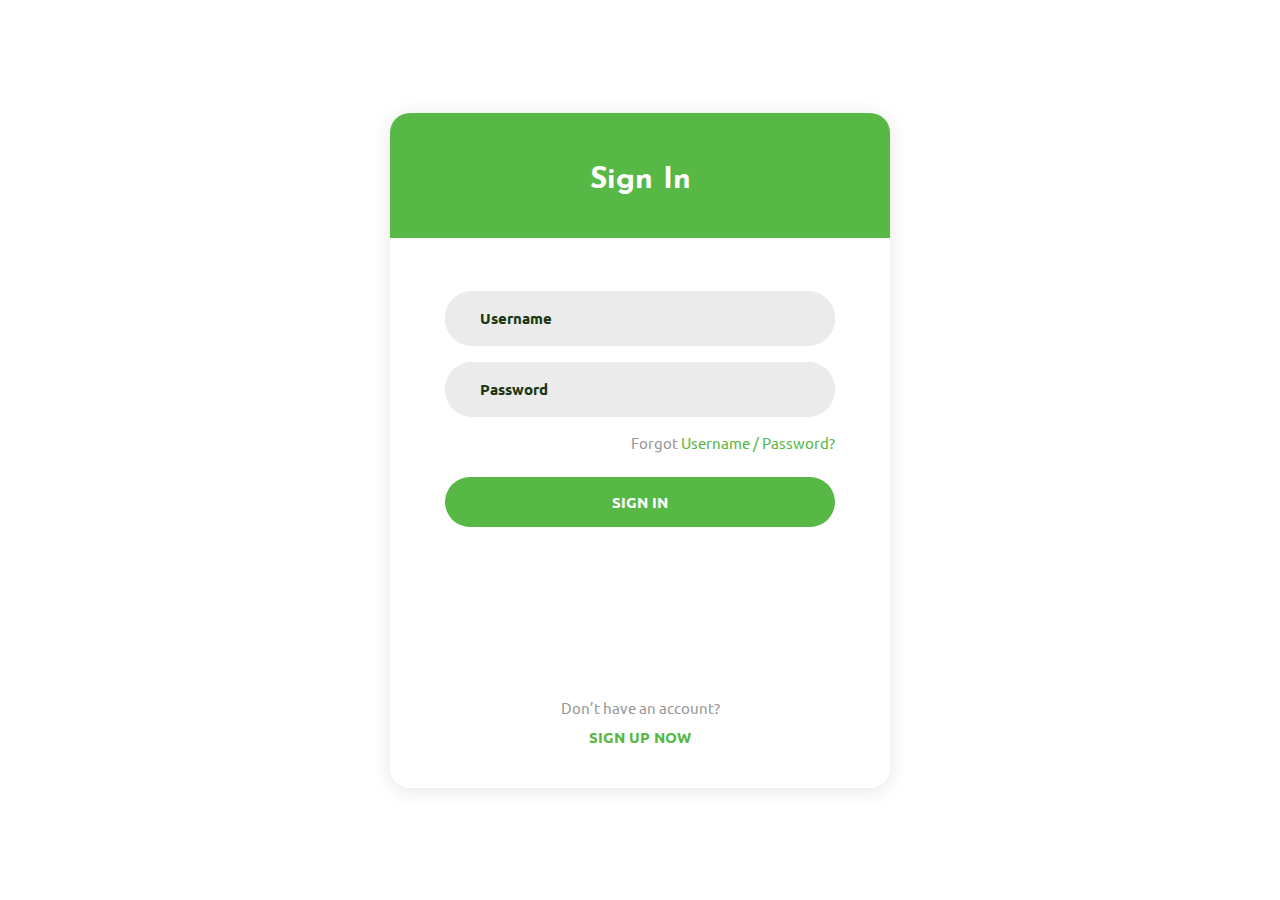
<file: Login.html>
<!DOCTYPE html>
<html lang="en">
<head>
	<title>Login V8</title>
	<meta charset="UTF-8">
	<meta name="viewport" content="width=device-width, initial-scale=1">
	<link rel="icon" type="image/png" href="images/icons/favicon.ico"/>
	<link rel="stylesheet" type="text/css" href="vendor/bootstrap/css/bootstrap.min.css">
	<link rel="stylesheet" type="text/css" href="fonts/font-awesome-4.7.0/css/font-awesome.min.css">
	<link rel="stylesheet" type="text/css" href="vendor/animate/animate.css">
	<link rel="stylesheet" type="text/css" href="vendor/css-hamburgers/hamburgers.min.css">
	<link rel="stylesheet" type="text/css" href="vendor/animsition/css/animsition.min.css">
	<link rel="stylesheet" type="text/css" href="vendor/select2/select2.min.css">
	<link rel="stylesheet" type="text/css" href="vendor/daterangepicker/daterangepicker.css">
	<link rel="stylesheet" type="text/css" href="css/util.css">
	<link rel="stylesheet" type="text/css" href="css/login.css">
</head>
<body>
	
	<div class="limiter">
		<div class="container-login100">
			<div class="wrap-login100">
				<form class="login100-form validate-form p-l-55 p-r-55 p-t-178">
					<span class="login100-form-title">
						Sign In
					</span>

					<div class="wrap-input100 validate-input m-b-16" data-validate="Please enter username">
						<input class="input100" type="text" name="username" placeholder="Username">
						<span class="focus-input100"></span>
					</div>

					<div class="wrap-input100 validate-input" data-validate = "Please enter password">
						<input class="input100" type="password" name="pass" placeholder="Password">
						<span class="focus-input100"></span>
					</div>

					<div class="text-right p-t-13 p-b-23">
						<span class="txt1">
							Forgot
						</span>

						<a href="#" class="txt2">
							Username / Password?
						</a>
					</div>

					<div class="container-login100-form-btn">
						<button class="login100-form-btn">
							Sign in
						</button>
					</div>

					<div class="flex-col-c p-t-170 p-b-40">
						<span class="txt1 p-b-9">
							Don’t have an account?
						</span>

						<a href="#" class="txt3">
							Sign up now
						</a>
					</div>
				</form>
			</div>
		</div>
	</div>
	
	
<!--===============================================================================================-->
	<script src="vendor/jquery/jquery-3.2.1.min.js"></script>
<!--===============================================================================================-->
	<script src="vendor/animsition/js/animsition.min.js"></script>
<!--===============================================================================================-->
	<script src="vendor/bootstrap/js/popper.js"></script>
	<script src="vendor/bootstrap/js/bootstrap.min.js"></script>
<!--===============================================================================================-->
	<script src="vendor/select2/select2.min.js"></script>
<!--===============================================================================================-->
	<script src="vendor/daterangepicker/moment.min.js"></script>
	<script src="vendor/daterangepicker/daterangepicker.js"></script>
<!--===============================================================================================-->
	<script src="vendor/countdowntime/countdowntime.js"></script>
<!--===============================================================================================-->
	<script src="js/main.js"></script>

</body>
</html>
</file>
<file: vendor/daterangepicker/daterangepicker.css>
.daterangepicker {
  position: absolute;
  color: inherit;
  background-color: #fff;
  border-radius: 4px;
  width: 278px;
  padding: 4px;
  margin-top: 1px;
  top: 100px;
  left: 20px;
  /* Calendars */ }
  .daterangepicker:before, .daterangepicker:after {
    position: absolute;
    display: inline-block;
    border-bottom-color: rgba(0, 0, 0, 0.2);
    content: ''; }
  .daterangepicker:before {
    top: -7px;
    border-right: 7px solid transparent;
    border-left: 7px solid transparent;
    border-bottom: 7px solid #ccc; }
  .daterangepicker:after {
    top: -6px;
    border-right: 6px solid transparent;
    border-bottom: 6px solid #fff;
    border-left: 6px solid transparent; }
  .daterangepicker.opensleft:before {
    right: 9px; }
  .daterangepicker.opensleft:after {
    right: 10px; }
  .daterangepicker.openscenter:before {
    left: 0;
    right: 0;
    width: 0;
    margin-left: auto;
    margin-right: auto; }
  .daterangepicker.openscenter:after {
    left: 0;
    right: 0;
    width: 0;
    margin-left: auto;
    margin-right: auto; }
  .daterangepicker.opensright:before {
    left: 9px; }
  .daterangepicker.opensright:after {
    left: 10px; }
  .daterangepicker.dropup {
    margin-top: -5px; }
    .daterangepicker.dropup:before {
      top: initial;
      bottom: -7px;
      border-bottom: initial;
      border-top: 7px solid #ccc; }
    .daterangepicker.dropup:after {
      top: initial;
      bottom: -6px;
      border-bottom: initial;
      border-top: 6px solid #fff; }
  .daterangepicker.dropdown-menu {
    max-width: none;
    z-index: 3001; }
  .daterangepicker.single .ranges, .daterangepicker.single .calendar {
    float: none; }
  .daterangepicker.show-calendar .calendar {
    display: block; }
  .daterangepicker .calendar {
    display: none;
    max-width: 270px;
    margin: 4px; }
    .daterangepicker .calendar.single .calendar-table {
      border: none; }
    .daterangepicker .calendar th, .daterangepicker .calendar td {
      white-space: nowrap;
      text-align: center;
      min-width: 32px; }
  .daterangepicker .calendar-table {
    border: 1px solid #fff;
    padding: 4px;
    border-radius: 4px;
    background-color: #fff; }
  .daterangepicker table {
    width: 100%;
    margin: 0; }
  .daterangepicker td, .daterangepicker th {
    text-align: center;
    width: 20px;
    height: 20px;
    border-radius: 4px;
    border: 1px solid transparent;
    white-space: nowrap;
    cursor: pointer; }
    .daterangepicker td.available:hover, .daterangepicker th.available:hover {
      background-color: #eee;
      border-color: transparent;
      color: inherit; }
    .daterangepicker td.week, .daterangepicker th.week {
      font-size: 80%;
      color: #ccc; }
  .daterangepicker td.off, .daterangepicker td.off.in-range, .daterangepicker td.off.start-date, .daterangepicker td.off.end-date {
    background-color: #fff;
    border-color: transparent;
    color: #999; }
  .daterangepicker td.in-range {
    background-color: #ebf4f8;
    border-color: transparent;
    color: #000;
    border-radius: 0; }
  .daterangepicker td.start-date {
    border-radius: 4px 0 0 4px; }
  .daterangepicker td.end-date {
    border-radius: 0 4px 4px 0; }
  .daterangepicker td.start-date.end-date {
    border-radius: 4px; }
  .daterangepicker td.active, .daterangepicker td.active:hover {
    background-color: #357ebd;
    border-color: transparent;
    color: #fff; }
  .daterangepicker th.month {
    width: auto; }
  .daterangepicker td.disabled, .daterangepicker option.disabled {
    color: #999;
    cursor: not-allowed;
    text-decoration: line-through; }
  .daterangepicker select.monthselect, .daterangepicker select.yearselect {
    font-size: 12px;
    padding: 1px;
    height: auto;
    margin: 0;
    cursor: default; }
  .daterangepicker select.monthselect {
    margin-right: 2%;
    width: 56%; }
  .daterangepicker select.yearselect {
    width: 40%; }
  .daterangepicker select.hourselect, .daterangepicker select.minuteselect, .daterangepicker select.secondselect, .daterangepicker select.ampmselect {
    width: 50px;
    margin-bottom: 0; }
  .daterangepicker .input-mini {
    border: 1px solid #ccc;
    border-radius: 4px;
    color: #555;
    height: 30px;
    line-height: 30px;
    display: block;
    vertical-align: middle;
    margin: 0 0 5px 0;
    padding: 0 6px 0 28px;
    width: 100%; }
    .daterangepicker .input-mini.active {
      border: 1px solid #08c;
      border-radius: 4px; }
  .daterangepicker .daterangepicker_input {
    position: relative; }
    .daterangepicker .daterangepicker_input i {
      position: absolute;
      left: 8px;
      top: 8px; }
  .daterangepicker.rtl .input-mini {
    padding-right: 28px;
    padding-left: 6px; }
  .daterangepicker.rtl .daterangepicker_input i {
    left: auto;
    right: 8px; }
  .daterangepicker .calendar-time {
    text-align: center;
    margin: 5px auto;
    line-height: 30px;
    position: relative;
    padding-left: 28px; }
    .daterangepicker .calendar-time select.disabled {
      color: #ccc;
      cursor: not-allowed; }

.ranges {
  font-size: 11px;
  float: none;
  margin: 4px;
  text-align: left; }
  .ranges ul {
    list-style: none;
    margin: 0 auto;
    padding: 0;
    width: 100%; }
  .ranges li {
    font-size: 13px;
    background-color: #f5f5f5;
    border: 1px solid #f5f5f5;
    border-radius: 4px;
    color: #08c;
    padding: 3px 12px;
    margin-bottom: 8px;
    cursor: pointer; }
    .ranges li:hover {
      background-color: #08c;
      border: 1px solid #08c;
      color: #fff; }
    .ranges li.active {
      background-color: #08c;
      border: 1px solid #08c;
      color: #fff; }

/*  Larger Screen Styling */
@media (min-width: 564px) {
  .daterangepicker {
    width: auto; }
    .daterangepicker .ranges ul {
      width: 160px; }
    .daterangepicker.single .ranges ul {
      width: 100%; }
    .daterangepicker.single .calendar.left {
      clear: none; }
    .daterangepicker.single.ltr .ranges, .daterangepicker.single.ltr .calendar {
      float: left; }
    .daterangepicker.single.rtl .ranges, .daterangepicker.single.rtl .calendar {
      float: right; }
    .daterangepicker.ltr {
      direction: ltr;
      text-align: left; }
      .daterangepicker.ltr .calendar.left {
        clear: left;
        margin-right: 0; }
        .daterangepicker.ltr .calendar.left .calendar-table {
          border-right: none;
          border-top-right-radius: 0;
          border-bottom-right-radius: 0; }
      .daterangepicker.ltr .calendar.right {
        margin-left: 0; }
        .daterangepicker.ltr .calendar.right .calendar-table {
          border-left: none;
          border-top-left-radius: 0;
          border-bottom-left-radius: 0; }
      .daterangepicker.ltr .left .daterangepicker_input {
        padding-right: 12px; }
      .daterangepicker.ltr .calendar.left .calendar-table {
        padding-right: 12px; }
      .daterangepicker.ltr .ranges, .daterangepicker.ltr .calendar {
        float: left; }
    .daterangepicker.rtl {
      direction: rtl;
      text-align: right; }
      .daterangepicker.rtl .calendar.left {
        clear: right;
        margin-left: 0; }
        .daterangepicker.rtl .calendar.left .calendar-table {
          border-left: none;
          border-top-left-radius: 0;
          border-bottom-left-radius: 0; }
      .daterangepicker.rtl .calendar.right {
        margin-right: 0; }
        .daterangepicker.rtl .calendar.right .calendar-table {
          border-right: none;
          border-top-right-radius: 0;
          border-bottom-right-radius: 0; }
      .daterangepicker.rtl .left .daterangepicker_input {
        padding-left: 12px; }
      .daterangepicker.rtl .calendar.left .calendar-table {
        padding-left: 12px; }
      .daterangepicker.rtl .ranges, .daterangepicker.rtl .calendar {
        text-align: right;
        float: right; } }
@media (min-width: 730px) {
  .daterangepicker .ranges {
    width: auto; }
  .daterangepicker.ltr .ranges {
    float: left; }
  .daterangepicker.rtl .ranges {
    float: right; }
  .daterangepicker .calendar.left {
    clear: none !important; } }
</file>
<file: css/util.css>
/*[ FONT SIZE ]
///////////////////////////////////////////////////////////
*/
.fs-1 {font-size: 1px;}
.fs-2 {font-size: 2px;}
.fs-3 {font-size: 3px;}
.fs-4 {font-size: 4px;}
.fs-5 {font-size: 5px;}
.fs-6 {font-size: 6px;}
.fs-7 {font-size: 7px;}
.fs-8 {font-size: 8px;}
.fs-9 {font-size: 9px;}
.fs-10 {font-size: 10px;}
.fs-11 {font-size: 11px;}
.fs-12 {font-size: 12px;}
.fs-13 {font-size: 13px;}
.fs-14 {font-size: 14px;}
.fs-15 {font-size: 15px;}
.fs-16 {font-size: 16px;}
.fs-17 {font-size: 17px;}
.fs-18 {font-size: 18px;}
.fs-19 {font-size: 19px;}
.fs-20 {font-size: 20px;}
.fs-21 {font-size: 21px;}
.fs-22 {font-size: 22px;}
.fs-23 {font-size: 23px;}
.fs-24 {font-size: 24px;}
.fs-25 {font-size: 25px;}
.fs-26 {font-size: 26px;}
.fs-27 {font-size: 27px;}
.fs-28 {font-size: 28px;}
.fs-29 {font-size: 29px;}
.fs-30 {font-size: 30px;}
.fs-31 {font-size: 31px;}
.fs-32 {font-size: 32px;}
.fs-33 {font-size: 33px;}
.fs-34 {font-size: 34px;}
.fs-35 {font-size: 35px;}
.fs-36 {font-size: 36px;}
.fs-37 {font-size: 37px;}
.fs-38 {font-size: 38px;}
.fs-39 {font-size: 39px;}
.fs-40 {font-size: 40px;}
.fs-41 {font-size: 41px;}
.fs-42 {font-size: 42px;}
.fs-43 {font-size: 43px;}
.fs-44 {font-size: 44px;}
.fs-45 {font-size: 45px;}
.fs-46 {font-size: 46px;}
.fs-47 {font-size: 47px;}
.fs-48 {font-size: 48px;}
.fs-49 {font-size: 49px;}
.fs-50 {font-size: 50px;}
.fs-51 {font-size: 51px;}
.fs-52 {font-size: 52px;}
.fs-53 {font-size: 53px;}
.fs-54 {font-size: 54px;}
.fs-55 {font-size: 55px;}
.fs-56 {font-size: 56px;}
.fs-57 {font-size: 57px;}
.fs-58 {font-size: 58px;}
.fs-59 {font-size: 59px;}
.fs-60 {font-size: 60px;}
.fs-61 {font-size: 61px;}
.fs-62 {font-size: 62px;}
.fs-63 {font-size: 63px;}
.fs-64 {font-size: 64px;}
.fs-65 {font-size: 65px;}
.fs-66 {font-size: 66px;}
.fs-67 {font-size: 67px;}
.fs-68 {font-size: 68px;}
.fs-69 {font-size: 69px;}
.fs-70 {font-size: 70px;}
.fs-71 {font-size: 71px;}
.fs-72 {font-size: 72px;}
.fs-73 {font-size: 73px;}
.fs-74 {font-size: 74px;}
.fs-75 {font-size: 75px;}
.fs-76 {font-size: 76px;}
.fs-77 {font-size: 77px;}
.fs-78 {font-size: 78px;}
.fs-79 {font-size: 79px;}
.fs-80 {font-size: 80px;}
.fs-81 {font-size: 81px;}
.fs-82 {font-size: 82px;}
.fs-83 {font-size: 83px;}
.fs-84 {font-size: 84px;}
.fs-85 {font-size: 85px;}
.fs-86 {font-size: 86px;}
.fs-87 {font-size: 87px;}
.fs-88 {font-size: 88px;}
.fs-89 {font-size: 89px;}
.fs-90 {font-size: 90px;}
.fs-91 {font-size: 91px;}
.fs-92 {font-size: 92px;}
.fs-93 {font-size: 93px;}
.fs-94 {font-size: 94px;}
.fs-95 {font-size: 95px;}
.fs-96 {font-size: 96px;}
.fs-97 {font-size: 97px;}
.fs-98 {font-size: 98px;}
.fs-99 {font-size: 99px;}
.fs-100 {font-size: 100px;}
.fs-101 {font-size: 101px;}
.fs-102 {font-size: 102px;}
.fs-103 {font-size: 103px;}
.fs-104 {font-size: 104px;}
.fs-105 {font-size: 105px;}
.fs-106 {font-size: 106px;}
.fs-107 {font-size: 107px;}
.fs-108 {font-size: 108px;}
.fs-109 {font-size: 109px;}
.fs-110 {font-size: 110px;}
.fs-111 {font-size: 111px;}
.fs-112 {font-size: 112px;}
.fs-113 {font-size: 113px;}
.fs-114 {font-size: 114px;}
.fs-115 {font-size: 115px;}
.fs-116 {font-size: 116px;}
.fs-117 {font-size: 117px;}
.fs-118 {font-size: 118px;}
.fs-119 {font-size: 119px;}
.fs-120 {font-size: 120px;}
.fs-121 {font-size: 121px;}
.fs-122 {font-size: 122px;}
.fs-123 {font-size: 123px;}
.fs-124 {font-size: 124px;}
.fs-125 {font-size: 125px;}
.fs-126 {font-size: 126px;}
.fs-127 {font-size: 127px;}
.fs-128 {font-size: 128px;}
.fs-129 {font-size: 129px;}
.fs-130 {font-size: 130px;}
.fs-131 {font-size: 131px;}
.fs-132 {font-size: 132px;}
.fs-133 {font-size: 133px;}
.fs-134 {font-size: 134px;}
.fs-135 {font-size: 135px;}
.fs-136 {font-size: 136px;}
.fs-137 {font-size: 137px;}
.fs-138 {font-size: 138px;}
.fs-139 {font-size: 139px;}
.fs-140 {font-size: 140px;}
.fs-141 {font-size: 141px;}
.fs-142 {font-size: 142px;}
.fs-143 {font-size: 143px;}
.fs-144 {font-size: 144px;}
.fs-145 {font-size: 145px;}
.fs-146 {font-size: 146px;}
.fs-147 {font-size: 147px;}
.fs-148 {font-size: 148px;}
.fs-149 {font-size: 149px;}
.fs-150 {font-size: 150px;}
.fs-151 {font-size: 151px;}
.fs-152 {font-size: 152px;}
.fs-153 {font-size: 153px;}
.fs-154 {font-size: 154px;}
.fs-155 {font-size: 155px;}
.fs-156 {font-size: 156px;}
.fs-157 {font-size: 157px;}
.fs-158 {font-size: 158px;}
.fs-159 {font-size: 159px;}
.fs-160 {font-size: 160px;}
.fs-161 {font-size: 161px;}
.fs-162 {font-size: 162px;}
.fs-163 {font-size: 163px;}
.fs-164 {font-size: 164px;}
.fs-165 {font-size: 165px;}
.fs-166 {font-size: 166px;}
.fs-167 {font-size: 167px;}
.fs-168 {font-size: 168px;}
.fs-169 {font-size: 169px;}
.fs-170 {font-size: 170px;}
.fs-171 {font-size: 171px;}
.fs-172 {font-size: 172px;}
.fs-173 {font-size: 173px;}
.fs-174 {font-size: 174px;}
.fs-175 {font-size: 175px;}
.fs-176 {font-size: 176px;}
.fs-177 {font-size: 177px;}
.fs-178 {font-size: 178px;}
.fs-179 {font-size: 179px;}
.fs-180 {font-size: 180px;}
.fs-181 {font-size: 181px;}
.fs-182 {font-size: 182px;}
.fs-183 {font-size: 183px;}
.fs-184 {font-size: 184px;}
.fs-185 {font-size: 185px;}
.fs-186 {font-size: 186px;}
.fs-187 {font-size: 187px;}
.fs-188 {font-size: 188px;}
.fs-189 {font-size: 189px;}
.fs-190 {font-size: 190px;}
.fs-191 {font-size: 191px;}
.fs-192 {font-size: 192px;}
.fs-193 {font-size: 193px;}
.fs-194 {font-size: 194px;}
.fs-195 {font-size: 195px;}
.fs-196 {font-size: 196px;}
.fs-197 {font-size: 197px;}
.fs-198 {font-size: 198px;}
.fs-199 {font-size: 199px;}
.fs-200 {font-size: 200px;}

/*[ PADDING ]
///////////////////////////////////////////////////////////
*/
.p-t-0 {padding-top: 0px;}
.p-t-1 {padding-top: 1px;}
.p-t-2 {padding-top: 2px;}
.p-t-3 {padding-top: 3px;}
.p-t-4 {padding-top: 4px;}
.p-t-5 {padding-top: 5px;}
.p-t-6 {padding-top: 6px;}
.p-t-7 {padding-top: 7px;}
.p-t-8 {padding-top: 8px;}
.p-t-9 {padding-top: 9px;}
.p-t-10 {padding-top: 10px;}
.p-t-11 {padding-top: 11px;}
.p-t-12 {padding-top: 12px;}
.p-t-13 {padding-top: 13px;}
.p-t-14 {padding-top: 14px;}
.p-t-15 {padding-top: 15px;}
.p-t-16 {padding-top: 16px;}
.p-t-17 {padding-top: 17px;}
.p-t-18 {padding-top: 18px;}
.p-t-19 {padding-top: 19px;}
.p-t-20 {padding-top: 20px;}
.p-t-21 {padding-top: 21px;}
.p-t-22 {padding-top: 22px;}
.p-t-23 {padding-top: 23px;}
.p-t-24 {padding-top: 24px;}
.p-t-25 {padding-top: 25px;}
.p-t-26 {padding-top: 26px;}
.p-t-27 {padding-top: 27px;}
.p-t-28 {padding-top: 28px;}
.p-t-29 {padding-top: 29px;}
.p-t-30 {padding-top: 30px;}
.p-t-31 {padding-top: 31px;}
.p-t-32 {padding-top: 32px;}
.p-t-33 {padding-top: 33px;}
.p-t-34 {padding-top: 34px;}
.p-t-35 {padding-top: 35px;}
.p-t-36 {padding-top: 36px;}
.p-t-37 {padding-top: 37px;}
.p-t-38 {padding-top: 38px;}
.p-t-39 {padding-top: 39px;}
.p-t-40 {padding-top: 40px;}
.p-t-41 {padding-top: 41px;}
.p-t-42 {padding-top: 42px;}
.p-t-43 {padding-top: 43px;}
.p-t-44 {padding-top: 44px;}
.p-t-45 {padding-top: 45px;}
.p-t-46 {padding-top: 46px;}
.p-t-47 {padding-top: 47px;}
.p-t-48 {padding-top: 48px;}
.p-t-49 {padding-top: 49px;}
.p-t-50 {padding-top: 50px;}
.p-t-51 {padding-top: 51px;}
.p-t-52 {padding-top: 52px;}
.p-t-53 {padding-top: 53px;}
.p-t-54 {padding-top: 54px;}
.p-t-55 {padding-top: 55px;}
.p-t-56 {padding-top: 56px;}
.p-t-57 {padding-top: 57px;}
.p-t-58 {padding-top: 58px;}
.p-t-59 {padding-top: 59px;}
.p-t-60 {padding-top: 60px;}
.p-t-61 {padding-top: 61px;}
.p-t-62 {padding-top: 62px;}
.p-t-63 {padding-top: 63px;}
.p-t-64 {padding-top: 64px;}
.p-t-65 {padding-top: 65px;}
.p-t-66 {padding-top: 66px;}
.p-t-67 {padding-top: 67px;}
.p-t-68 {padding-top: 68px;}
.p-t-69 {padding-top: 69px;}
.p-t-70 {padding-top: 70px;}
.p-t-71 {padding-top: 71px;}
.p-t-72 {padding-top: 72px;}
.p-t-73 {padding-top: 73px;}
.p-t-74 {padding-top: 74px;}
.p-t-75 {padding-top: 75px;}
.p-t-76 {padding-top: 76px;}
.p-t-77 {padding-top: 77px;}
.p-t-78 {padding-top: 78px;}
.p-t-79 {padding-top: 79px;}
.p-t-80 {padding-top: 80px;}
.p-t-81 {padding-top: 81px;}
.p-t-82 {padding-top: 82px;}
.p-t-83 {padding-top: 83px;}
.p-t-84 {padding-top: 84px;}
.p-t-85 {padding-top: 85px;}
.p-t-86 {padding-top: 86px;}
.p-t-87 {padding-top: 87px;}
.p-t-88 {padding-top: 88px;}
.p-t-89 {padding-top: 89px;}
.p-t-90 {padding-top: 90px;}
.p-t-91 {padding-top: 91px;}
.p-t-92 {padding-top: 92px;}
.p-t-93 {padding-top: 93px;}
.p-t-94 {padding-top: 94px;}
.p-t-95 {padding-top: 95px;}
.p-t-96 {padding-top: 96px;}
.p-t-97 {padding-top: 97px;}
.p-t-98 {padding-top: 98px;}
.p-t-99 {padding-top: 99px;}
.p-t-100 {padding-top: 100px;}
.p-t-101 {padding-top: 101px;}
.p-t-102 {padding-top: 102px;}
.p-t-103 {padding-top: 103px;}
.p-t-104 {padding-top: 104px;}
.p-t-105 {padding-top: 105px;}
.p-t-106 {padding-top: 106px;}
.p-t-107 {padding-top: 107px;}
.p-t-108 {padding-top: 108px;}
.p-t-109 {padding-top: 109px;}
.p-t-110 {padding-top: 110px;}
.p-t-111 {padding-top: 111px;}
.p-t-112 {padding-top: 112px;}
.p-t-113 {padding-top: 113px;}
.p-t-114 {padding-top: 114px;}
.p-t-115 {padding-top: 115px;}
.p-t-116 {padding-top: 116px;}
.p-t-117 {padding-top: 117px;}
.p-t-118 {padding-top: 118px;}
.p-t-119 {padding-top: 119px;}
.p-t-120 {padding-top: 120px;}
.p-t-121 {padding-top: 121px;}
.p-t-122 {padding-top: 122px;}
.p-t-123 {padding-top: 123px;}
.p-t-124 {padding-top: 124px;}
.p-t-125 {padding-top: 125px;}
.p-t-126 {padding-top: 126px;}
.p-t-127 {padding-top: 127px;}
.p-t-128 {padding-top: 128px;}
.p-t-129 {padding-top: 129px;}
.p-t-130 {padding-top: 130px;}
.p-t-131 {padding-top: 131px;}
.p-t-132 {padding-top: 132px;}
.p-t-133 {padding-top: 133px;}
.p-t-134 {padding-top: 134px;}
.p-t-135 {padding-top: 135px;}
.p-t-136 {padding-top: 136px;}
.p-t-137 {padding-top: 137px;}
.p-t-138 {padding-top: 138px;}
.p-t-139 {padding-top: 139px;}
.p-t-140 {padding-top: 140px;}
.p-t-141 {padding-top: 141px;}
.p-t-142 {padding-top: 142px;}
.p-t-143 {padding-top: 143px;}
.p-t-144 {padding-top: 144px;}
.p-t-145 {padding-top: 145px;}
.p-t-146 {padding-top: 146px;}
.p-t-147 {padding-top: 147px;}
.p-t-148 {padding-top: 148px;}
.p-t-149 {padding-top: 149px;}
.p-t-150 {padding-top: 150px;}
.p-t-151 {padding-top: 151px;}
.p-t-152 {padding-top: 152px;}
.p-t-153 {padding-top: 153px;}
.p-t-154 {padding-top: 154px;}
.p-t-155 {padding-top: 155px;}
.p-t-156 {padding-top: 156px;}
.p-t-157 {padding-top: 157px;}
.p-t-158 {padding-top: 158px;}
.p-t-159 {padding-top: 159px;}
.p-t-160 {padding-top: 160px;}
.p-t-161 {padding-top: 161px;}
.p-t-162 {padding-top: 162px;}
.p-t-163 {padding-top: 163px;}
.p-t-164 {padding-top: 164px;}
.p-t-165 {padding-top: 165px;}
.p-t-166 {padding-top: 166px;}
.p-t-167 {padding-top: 167px;}
.p-t-168 {padding-top: 168px;}
.p-t-169 {padding-top: 169px;}
.p-t-170 {padding-top: 170px;}
.p-t-171 {padding-top: 171px;}
.p-t-172 {padding-top: 172px;}
.p-t-173 {padding-top: 173px;}
.p-t-174 {padding-top: 174px;}
.p-t-175 {padding-top: 175px;}
.p-t-176 {padding-top: 176px;}
.p-t-177 {padding-top: 177px;}
.p-t-178 {padding-top: 178px;}
.p-t-179 {padding-top: 179px;}
.p-t-180 {padding-top: 180px;}
.p-t-181 {padding-top: 181px;}
.p-t-182 {padding-top: 182px;}
.p-t-183 {padding-top: 183px;}
.p-t-184 {padding-top: 184px;}
.p-t-185 {padding-top: 185px;}
.p-t-186 {padding-top: 186px;}
.p-t-187 {padding-top: 187px;}
.p-t-188 {padding-top: 188px;}
.p-t-189 {padding-top: 189px;}
.p-t-190 {padding-top: 190px;}
.p-t-191 {padding-top: 191px;}
.p-t-192 {padding-top: 192px;}
.p-t-193 {padding-top: 193px;}
.p-t-194 {padding-top: 194px;}
.p-t-195 {padding-top: 195px;}
.p-t-196 {padding-top: 196px;}
.p-t-197 {padding-top: 197px;}
.p-t-198 {padding-top: 198px;}
.p-t-199 {padding-top: 199px;}
.p-t-200 {padding-top: 200px;}
.p-t-201 {padding-top: 201px;}
.p-t-202 {padding-top: 202px;}
.p-t-203 {padding-top: 203px;}
.p-t-204 {padding-top: 204px;}
.p-t-205 {padding-top: 205px;}
.p-t-206 {padding-top: 206px;}
.p-t-207 {padding-top: 207px;}
.p-t-208 {padding-top: 208px;}
.p-t-209 {padding-top: 209px;}
.p-t-210 {padding-top: 210px;}
.p-t-211 {padding-top: 211px;}
.p-t-212 {padding-top: 212px;}
.p-t-213 {padding-top: 213px;}
.p-t-214 {padding-top: 214px;}
.p-t-215 {padding-top: 215px;}
.p-t-216 {padding-top: 216px;}
.p-t-217 {padding-top: 217px;}
.p-t-218 {padding-top: 218px;}
.p-t-219 {padding-top: 219px;}
.p-t-220 {padding-top: 220px;}
.p-t-221 {padding-top: 221px;}
.p-t-222 {padding-top: 222px;}
.p-t-223 {padding-top: 223px;}
.p-t-224 {padding-top: 224px;}
.p-t-225 {padding-top: 225px;}
.p-t-226 {padding-top: 226px;}
.p-t-227 {padding-top: 227px;}
.p-t-228 {padding-top: 228px;}
.p-t-229 {padding-top: 229px;}
.p-t-230 {padding-top: 230px;}
.p-t-231 {padding-top: 231px;}
.p-t-232 {padding-top: 232px;}
.p-t-233 {padding-top: 233px;}
.p-t-234 {padding-top: 234px;}
.p-t-235 {padding-top: 235px;}
.p-t-236 {padding-top: 236px;}
.p-t-237 {padding-top: 237px;}
.p-t-238 {padding-top: 238px;}
.p-t-239 {padding-top: 239px;}
.p-t-240 {padding-top: 240px;}
.p-t-241 {padding-top: 241px;}
.p-t-242 {padding-top: 242px;}
.p-t-243 {padding-top: 243px;}
.p-t-244 {padding-top: 244px;}
.p-t-245 {padding-top: 245px;}
.p-t-246 {padding-top: 246px;}
.p-t-247 {padding-top: 247px;}
.p-t-248 {padding-top: 248px;}
.p-t-249 {padding-top: 249px;}
.p-t-250 {padding-top: 250px;}
.p-b-0 {padding-bottom: 0px;}
.p-b-1 {padding-bottom: 1px;}
.p-b-2 {padding-bottom: 2px;}
.p-b-3 {padding-bottom: 3px;}
.p-b-4 {padding-bottom: 4px;}
.p-b-5 {padding-bottom: 5px;}
.p-b-6 {padding-bottom: 6px;}
.p-b-7 {padding-bottom: 7px;}
.p-b-8 {padding-bottom: 8px;}
.p-b-9 {padding-bottom: 9px;}
.p-b-10 {padding-bottom: 10px;}
.p-b-11 {padding-bottom: 11px;}
.p-b-12 {padding-bottom: 12px;}
.p-b-13 {padding-bottom: 13px;}
.p-b-14 {padding-bottom: 14px;}
.p-b-15 {padding-bottom: 15px;}
.p-b-16 {padding-bottom: 16px;}
.p-b-17 {padding-bottom: 17px;}
.p-b-18 {padding-bottom: 18px;}
.p-b-19 {padding-bottom: 19px;}
.p-b-20 {padding-bottom: 20px;}
.p-b-21 {padding-bottom: 21px;}
.p-b-22 {padding-bottom: 22px;}
.p-b-23 {padding-bottom: 23px;}
.p-b-24 {padding-bottom: 24px;}
.p-b-25 {padding-bottom: 25px;}
.p-b-26 {padding-bottom: 26px;}
.p-b-27 {padding-bottom: 27px;}
.p-b-28 {padding-bottom: 28px;}
.p-b-29 {padding-bottom: 29px;}
.p-b-30 {padding-bottom: 30px;}
.p-b-31 {padding-bottom: 31px;}
.p-b-32 {padding-bottom: 32px;}
.p-b-33 {padding-bottom: 33px;}
.p-b-34 {padding-bottom: 34px;}
.p-b-35 {padding-bottom: 35px;}
.p-b-36 {padding-bottom: 36px;}
.p-b-37 {padding-bottom: 37px;}
.p-b-38 {padding-bottom: 38px;}
.p-b-39 {padding-bottom: 39px;}
.p-b-40 {padding-bottom: 40px;}
.p-b-41 {padding-bottom: 41px;}
.p-b-42 {padding-bottom: 42px;}
.p-b-43 {padding-bottom: 43px;}
.p-b-44 {padding-bottom: 44px;}
.p-b-45 {padding-bottom: 45px;}
.p-b-46 {padding-bottom: 46px;}
.p-b-47 {padding-bottom: 47px;}
.p-b-48 {padding-bottom: 48px;}
.p-b-49 {padding-bottom: 49px;}
.p-b-50 {padding-bottom: 50px;}
.p-b-51 {padding-bottom: 51px;}
.p-b-52 {padding-bottom: 52px;}
.p-b-53 {padding-bottom: 53px;}
.p-b-54 {padding-bottom: 54px;}
.p-b-55 {padding-bottom: 55px;}
.p-b-56 {padding-bottom: 56px;}
.p-b-57 {padding-bottom: 57px;}
.p-b-58 {padding-bottom: 58px;}
.p-b-59 {padding-bottom: 59px;}
.p-b-60 {padding-bottom: 60px;}
.p-b-61 {padding-bottom: 61px;}
.p-b-62 {padding-bottom: 62px;}
.p-b-63 {padding-bottom: 63px;}
.p-b-64 {padding-bottom: 64px;}
.p-b-65 {padding-bottom: 65px;}
.p-b-66 {padding-bottom: 66px;}
.p-b-67 {padding-bottom: 67px;}
.p-b-68 {padding-bottom: 68px;}
.p-b-69 {padding-bottom: 69px;}
.p-b-70 {padding-bottom: 70px;}
.p-b-71 {padding-bottom: 71px;}
.p-b-72 {padding-bottom: 72px;}
.p-b-73 {padding-bottom: 73px;}
.p-b-74 {padding-bottom: 74px;}
.p-b-75 {padding-bottom: 75px;}
.p-b-76 {padding-bottom: 76px;}
.p-b-77 {padding-bottom: 77px;}
.p-b-78 {padding-bottom: 78px;}
.p-b-79 {padding-bottom: 79px;}
.p-b-80 {padding-bottom: 80px;}
.p-b-81 {padding-bottom: 81px;}
.p-b-82 {padding-bottom: 82px;}
.p-b-83 {padding-bottom: 83px;}
.p-b-84 {padding-bottom: 84px;}
.p-b-85 {padding-bottom: 85px;}
.p-b-86 {padding-bottom: 86px;}
.p-b-87 {padding-bottom: 87px;}
.p-b-88 {padding-bottom: 88px;}
.p-b-89 {padding-bottom: 89px;}
.p-b-90 {padding-bottom: 90px;}
.p-b-91 {padding-bottom: 91px;}
.p-b-92 {padding-bottom: 92px;}
.p-b-93 {padding-bottom: 93px;}
.p-b-94 {padding-bottom: 94px;}
.p-b-95 {padding-bottom: 95px;}
.p-b-96 {padding-bottom: 96px;}
.p-b-97 {padding-bottom: 97px;}
.p-b-98 {padding-bottom: 98px;}
.p-b-99 {padding-bottom: 99px;}
.p-b-100 {padding-bottom: 100px;}
.p-b-101 {padding-bottom: 101px;}
.p-b-102 {padding-bottom: 102px;}
.p-b-103 {padding-bottom: 103px;}
.p-b-104 {padding-bottom: 104px;}
.p-b-105 {padding-bottom: 105px;}
.p-b-106 {padding-bottom: 106px;}
.p-b-107 {padding-bottom: 107px;}
.p-b-108 {padding-bottom: 108px;}
.p-b-109 {padding-bottom: 109px;}
.p-b-110 {padding-bottom: 110px;}
.p-b-111 {padding-bottom: 111px;}
.p-b-112 {padding-bottom: 112px;}
.p-b-113 {padding-bottom: 113px;}
.p-b-114 {padding-bottom: 114px;}
.p-b-115 {padding-bottom: 115px;}
.p-b-116 {padding-bottom: 116px;}
.p-b-117 {padding-bottom: 117px;}
.p-b-118 {padding-bottom: 118px;}
.p-b-119 {padding-bottom: 119px;}
.p-b-120 {padding-bottom: 120px;}
.p-b-121 {padding-bottom: 121px;}
.p-b-122 {padding-bottom: 122px;}
.p-b-123 {padding-bottom: 123px;}
.p-b-124 {padding-bottom: 124px;}
.p-b-125 {padding-bottom: 125px;}
.p-b-126 {padding-bottom: 126px;}
.p-b-127 {padding-bottom: 127px;}
.p-b-128 {padding-bottom: 128px;}
.p-b-129 {padding-bottom: 129px;}
.p-b-130 {padding-bottom: 130px;}
.p-b-131 {padding-bottom: 131px;}
.p-b-132 {padding-bottom: 132px;}
.p-b-133 {padding-bottom: 133px;}
.p-b-134 {padding-bottom: 134px;}
.p-b-135 {padding-bottom: 135px;}
.p-b-136 {padding-bottom: 136px;}
.p-b-137 {padding-bottom: 137px;}
.p-b-138 {padding-bottom: 138px;}
.p-b-139 {padding-bottom: 139px;}
.p-b-140 {padding-bottom: 140px;}
.p-b-141 {padding-bottom: 141px;}
.p-b-142 {padding-bottom: 142px;}
.p-b-143 {padding-bottom: 143px;}
.p-b-144 {padding-bottom: 144px;}
.p-b-145 {padding-bottom: 145px;}
.p-b-146 {padding-bottom: 146px;}
.p-b-147 {padding-bottom: 147px;}
.p-b-148 {padding-bottom: 148px;}
.p-b-149 {padding-bottom: 149px;}
.p-b-150 {padding-bottom: 150px;}
.p-b-151 {padding-bottom: 151px;}
.p-b-152 {padding-bottom: 152px;}
.p-b-153 {padding-bottom: 153px;}
.p-b-154 {padding-bottom: 154px;}
.p-b-155 {padding-bottom: 155px;}
.p-b-156 {padding-bottom: 156px;}
.p-b-157 {padding-bottom: 157px;}
.p-b-158 {padding-bottom: 158px;}
.p-b-159 {padding-bottom: 159px;}
.p-b-160 {padding-bottom: 160px;}
.p-b-161 {padding-bottom: 161px;}
.p-b-162 {padding-bottom: 162px;}
.p-b-163 {padding-bottom: 163px;}
.p-b-164 {padding-bottom: 164px;}
.p-b-165 {padding-bottom: 165px;}
.p-b-166 {padding-bottom: 166px;}
.p-b-167 {padding-bottom: 167px;}
.p-b-168 {padding-bottom: 168px;}
.p-b-169 {padding-bottom: 169px;}
.p-b-170 {padding-bottom: 170px;}
.p-b-171 {padding-bottom: 171px;}
.p-b-172 {padding-bottom: 172px;}
.p-b-173 {padding-bottom: 173px;}
.p-b-174 {padding-bottom: 174px;}
.p-b-175 {padding-bottom: 175px;}
.p-b-176 {padding-bottom: 176px;}
.p-b-177 {padding-bottom: 177px;}
.p-b-178 {padding-bottom: 178px;}
.p-b-179 {padding-bottom: 179px;}
.p-b-180 {padding-bottom: 180px;}
.p-b-181 {padding-bottom: 181px;}
.p-b-182 {padding-bottom: 182px;}
.p-b-183 {padding-bottom: 183px;}
.p-b-184 {padding-bottom: 184px;}
.p-b-185 {padding-bottom: 185px;}
.p-b-186 {padding-bottom: 186px;}
.p-b-187 {padding-bottom: 187px;}
.p-b-188 {padding-bottom: 188px;}
.p-b-189 {padding-bottom: 189px;}
.p-b-190 {padding-bottom: 190px;}
.p-b-191 {padding-bottom: 191px;}
.p-b-192 {padding-bottom: 192px;}
.p-b-193 {padding-bottom: 193px;}
.p-b-194 {padding-bottom: 194px;}
.p-b-195 {padding-bottom: 195px;}
.p-b-196 {padding-bottom: 196px;}
.p-b-197 {padding-bottom: 197px;}
.p-b-198 {padding-bottom: 198px;}
.p-b-199 {padding-bottom: 199px;}
.p-b-200 {padding-bottom: 200px;}
.p-b-201 {padding-bottom: 201px;}
.p-b-202 {padding-bottom: 202px;}
.p-b-203 {padding-bottom: 203px;}
.p-b-204 {padding-bottom: 204px;}
.p-b-205 {padding-bottom: 205px;}
.p-b-206 {padding-bottom: 206px;}
.p-b-207 {padding-bottom: 207px;}
.p-b-208 {padding-bottom: 208px;}
.p-b-209 {padding-bottom: 209px;}
.p-b-210 {padding-bottom: 210px;}
.p-b-211 {padding-bottom: 211px;}
.p-b-212 {padding-bottom: 212px;}
.p-b-213 {padding-bottom: 213px;}
.p-b-214 {padding-bottom: 214px;}
.p-b-215 {padding-bottom: 215px;}
.p-b-216 {padding-bottom: 216px;}
.p-b-217 {padding-bottom: 217px;}
.p-b-218 {padding-bottom: 218px;}
.p-b-219 {padding-bottom: 219px;}
.p-b-220 {padding-bottom: 220px;}
.p-b-221 {padding-bottom: 221px;}
.p-b-222 {padding-bottom: 222px;}
.p-b-223 {padding-bottom: 223px;}
.p-b-224 {padding-bottom: 224px;}
.p-b-225 {padding-bottom: 225px;}
.p-b-226 {padding-bottom: 226px;}
.p-b-227 {padding-bottom: 227px;}
.p-b-228 {padding-bottom: 228px;}
.p-b-229 {padding-bottom: 229px;}
.p-b-230 {padding-bottom: 230px;}
.p-b-231 {padding-bottom: 231px;}
.p-b-232 {padding-bottom: 232px;}
.p-b-233 {padding-bottom: 233px;}
.p-b-234 {padding-bottom: 234px;}
.p-b-235 {padding-bottom: 235px;}
.p-b-236 {padding-bottom: 236px;}
.p-b-237 {padding-bottom: 237px;}
.p-b-238 {padding-bottom: 238px;}
.p-b-239 {padding-bottom: 239px;}
.p-b-240 {padding-bottom: 240px;}
.p-b-241 {padding-bottom: 241px;}
.p-b-242 {padding-bottom: 242px;}
.p-b-243 {padding-bottom: 243px;}
.p-b-244 {padding-bottom: 244px;}
.p-b-245 {padding-bottom: 245px;}
.p-b-246 {padding-bottom: 246px;}
.p-b-247 {padding-bottom: 247px;}
.p-b-248 {padding-bottom: 248px;}
.p-b-249 {padding-bottom: 249px;}
.p-b-250 {padding-bottom: 250px;}
.p-l-0 {padding-left: 0px;}
.p-l-1 {padding-left: 1px;}
.p-l-2 {padding-left: 2px;}
.p-l-3 {padding-left: 3px;}
.p-l-4 {padding-left: 4px;}
.p-l-5 {padding-left: 5px;}
.p-l-6 {padding-left: 6px;}
.p-l-7 {padding-left: 7px;}
.p-l-8 {padding-left: 8px;}
.p-l-9 {padding-left: 9px;}
.p-l-10 {padding-left: 10px;}
.p-l-11 {padding-left: 11px;}
.p-l-12 {padding-left: 12px;}
.p-l-13 {padding-left: 13px;}
.p-l-14 {padding-left: 14px;}
.p-l-15 {padding-left: 15px;}
.p-l-16 {padding-left: 16px;}
.p-l-17 {padding-left: 17px;}
.p-l-18 {padding-left: 18px;}
.p-l-19 {padding-left: 19px;}
.p-l-20 {padding-left: 20px;}
.p-l-21 {padding-left: 21px;}
.p-l-22 {padding-left: 22px;}
.p-l-23 {padding-left: 23px;}
.p-l-24 {padding-left: 24px;}
.p-l-25 {padding-left: 25px;}
.p-l-26 {padding-left: 26px;}
.p-l-27 {padding-left: 27px;}
.p-l-28 {padding-left: 28px;}
.p-l-29 {padding-left: 29px;}
.p-l-30 {padding-left: 30px;}
.p-l-31 {padding-left: 31px;}
.p-l-32 {padding-left: 32px;}
.p-l-33 {padding-left: 33px;}
.p-l-34 {padding-left: 34px;}
.p-l-35 {padding-left: 35px;}
.p-l-36 {padding-left: 36px;}
.p-l-37 {padding-left: 37px;}
.p-l-38 {padding-left: 38px;}
.p-l-39 {padding-left: 39px;}
.p-l-40 {padding-left: 40px;}
.p-l-41 {padding-left: 41px;}
.p-l-42 {padding-left: 42px;}
.p-l-43 {padding-left: 43px;}
.p-l-44 {padding-left: 44px;}
.p-l-45 {padding-left: 45px;}
.p-l-46 {padding-left: 46px;}
.p-l-47 {padding-left: 47px;}
.p-l-48 {padding-left: 48px;}
.p-l-49 {padding-left: 49px;}
.p-l-50 {padding-left: 50px;}
.p-l-51 {padding-left: 51px;}
.p-l-52 {padding-left: 52px;}
.p-l-53 {padding-left: 53px;}
.p-l-54 {padding-left: 54px;}
.p-l-55 {padding-left: 55px;}
.p-l-56 {padding-left: 56px;}
.p-l-57 {padding-left: 57px;}
.p-l-58 {padding-left: 58px;}
.p-l-59 {padding-left: 59px;}
.p-l-60 {padding-left: 60px;}
.p-l-61 {padding-left: 61px;}
.p-l-62 {padding-left: 62px;}
.p-l-63 {padding-left: 63px;}
.p-l-64 {padding-left: 64px;}
.p-l-65 {padding-left: 65px;}
.p-l-66 {padding-left: 66px;}
.p-l-67 {padding-left: 67px;}
.p-l-68 {padding-left: 68px;}
.p-l-69 {padding-left: 69px;}
.p-l-70 {padding-left: 70px;}
.p-l-71 {padding-left: 71px;}
.p-l-72 {padding-left: 72px;}
.p-l-73 {padding-left: 73px;}
.p-l-74 {padding-left: 74px;}
.p-l-75 {padding-left: 75px;}
.p-l-76 {padding-left: 76px;}
.p-l-77 {padding-left: 77px;}
.p-l-78 {padding-left: 78px;}
.p-l-79 {padding-left: 79px;}
.p-l-80 {padding-left: 80px;}
.p-l-81 {padding-left: 81px;}
.p-l-82 {padding-left: 82px;}
.p-l-83 {padding-left: 83px;}
.p-l-84 {padding-left: 84px;}
.p-l-85 {padding-left: 85px;}
.p-l-86 {padding-left: 86px;}
.p-l-87 {padding-left: 87px;}
.p-l-88 {padding-left: 88px;}
.p-l-89 {padding-left: 89px;}
.p-l-90 {padding-left: 90px;}
.p-l-91 {padding-left: 91px;}
.p-l-92 {padding-left: 92px;}
.p-l-93 {padding-left: 93px;}
.p-l-94 {padding-left: 94px;}
.p-l-95 {padding-left: 95px;}
.p-l-96 {padding-left: 96px;}
.p-l-97 {padding-left: 97px;}
.p-l-98 {padding-left: 98px;}
.p-l-99 {padding-left: 99px;}
.p-l-100 {padding-left: 100px;}
.p-l-101 {padding-left: 101px;}
.p-l-102 {padding-left: 102px;}
.p-l-103 {padding-left: 103px;}
.p-l-104 {padding-left: 104px;}
.p-l-105 {padding-left: 105px;}
.p-l-106 {padding-left: 106px;}
.p-l-107 {padding-left: 107px;}
.p-l-108 {padding-left: 108px;}
.p-l-109 {padding-left: 109px;}
.p-l-110 {padding-left: 110px;}
.p-l-111 {padding-left: 111px;}
.p-l-112 {padding-left: 112px;}
.p-l-113 {padding-left: 113px;}
.p-l-114 {padding-left: 114px;}
.p-l-115 {padding-left: 115px;}
.p-l-116 {padding-left: 116px;}
.p-l-117 {padding-left: 117px;}
.p-l-118 {padding-left: 118px;}
.p-l-119 {padding-left: 119px;}
.p-l-120 {padding-left: 120px;}
.p-l-121 {padding-left: 121px;}
.p-l-122 {padding-left: 122px;}
.p-l-123 {padding-left: 123px;}
.p-l-124 {padding-left: 124px;}
.p-l-125 {padding-left: 125px;}
.p-l-126 {padding-left: 126px;}
.p-l-127 {padding-left: 127px;}
.p-l-128 {padding-left: 128px;}
.p-l-129 {padding-left: 129px;}
.p-l-130 {padding-left: 130px;}
.p-l-131 {padding-left: 131px;}
.p-l-132 {padding-left: 132px;}
.p-l-133 {padding-left: 133px;}
.p-l-134 {padding-left: 134px;}
.p-l-135 {padding-left: 135px;}
.p-l-136 {padding-left: 136px;}
.p-l-137 {padding-left: 137px;}
.p-l-138 {padding-left: 138px;}
.p-l-139 {padding-left: 139px;}
.p-l-140 {padding-left: 140px;}
.p-l-141 {padding-left: 141px;}
.p-l-142 {padding-left: 142px;}
.p-l-143 {padding-left: 143px;}
.p-l-144 {padding-left: 144px;}
.p-l-145 {padding-left: 145px;}
.p-l-146 {padding-left: 146px;}
.p-l-147 {padding-left: 147px;}
.p-l-148 {padding-left: 148px;}
.p-l-149 {padding-left: 149px;}
.p-l-150 {padding-left: 150px;}
.p-l-151 {padding-left: 151px;}
.p-l-152 {padding-left: 152px;}
.p-l-153 {padding-left: 153px;}
.p-l-154 {padding-left: 154px;}
.p-l-155 {padding-left: 155px;}
.p-l-156 {padding-left: 156px;}
.p-l-157 {padding-left: 157px;}
.p-l-158 {padding-left: 158px;}
.p-l-159 {padding-left: 159px;}
.p-l-160 {padding-left: 160px;}
.p-l-161 {padding-left: 161px;}
.p-l-162 {padding-left: 162px;}
.p-l-163 {padding-left: 163px;}
.p-l-164 {padding-left: 164px;}
.p-l-165 {padding-left: 165px;}
.p-l-166 {padding-left: 166px;}
.p-l-167 {padding-left: 167px;}
.p-l-168 {padding-left: 168px;}
.p-l-169 {padding-left: 169px;}
.p-l-170 {padding-left: 170px;}
.p-l-171 {padding-left: 171px;}
.p-l-172 {padding-left: 172px;}
.p-l-173 {padding-left: 173px;}
.p-l-174 {padding-left: 174px;}
.p-l-175 {padding-left: 175px;}
.p-l-176 {padding-left: 176px;}
.p-l-177 {padding-left: 177px;}
.p-l-178 {padding-left: 178px;}
.p-l-179 {padding-left: 179px;}
.p-l-180 {padding-left: 180px;}
.p-l-181 {padding-left: 181px;}
.p-l-182 {padding-left: 182px;}
.p-l-183 {padding-left: 183px;}
.p-l-184 {padding-left: 184px;}
.p-l-185 {padding-left: 185px;}
.p-l-186 {padding-left: 186px;}
.p-l-187 {padding-left: 187px;}
.p-l-188 {padding-left: 188px;}
.p-l-189 {padding-left: 189px;}
.p-l-190 {padding-left: 190px;}
.p-l-191 {padding-left: 191px;}
.p-l-192 {padding-left: 192px;}
.p-l-193 {padding-left: 193px;}
.p-l-194 {padding-left: 194px;}
.p-l-195 {padding-left: 195px;}
.p-l-196 {padding-left: 196px;}
.p-l-197 {padding-left: 197px;}
.p-l-198 {padding-left: 198px;}
.p-l-199 {padding-left: 199px;}
.p-l-200 {padding-left: 200px;}
.p-l-201 {padding-left: 201px;}
.p-l-202 {padding-left: 202px;}
.p-l-203 {padding-left: 203px;}
.p-l-204 {padding-left: 204px;}
.p-l-205 {padding-left: 205px;}
.p-l-206 {padding-left: 206px;}
.p-l-207 {padding-left: 207px;}
.p-l-208 {padding-left: 208px;}
.p-l-209 {padding-left: 209px;}
.p-l-210 {padding-left: 210px;}
.p-l-211 {padding-left: 211px;}
.p-l-212 {padding-left: 212px;}
.p-l-213 {padding-left: 213px;}
.p-l-214 {padding-left: 214px;}
.p-l-215 {padding-left: 215px;}
.p-l-216 {padding-left: 216px;}
.p-l-217 {padding-left: 217px;}
.p-l-218 {padding-left: 218px;}
.p-l-219 {padding-left: 219px;}
.p-l-220 {padding-left: 220px;}
.p-l-221 {padding-left: 221px;}
.p-l-222 {padding-left: 222px;}
.p-l-223 {padding-left: 223px;}
.p-l-224 {padding-left: 224px;}
.p-l-225 {padding-left: 225px;}
.p-l-226 {padding-left: 226px;}
.p-l-227 {padding-left: 227px;}
.p-l-228 {padding-left: 228px;}
.p-l-229 {padding-left: 229px;}
.p-l-230 {padding-left: 230px;}
.p-l-231 {padding-left: 231px;}
.p-l-232 {padding-left: 232px;}
.p-l-233 {padding-left: 233px;}
.p-l-234 {padding-left: 234px;}
.p-l-235 {padding-left: 235px;}
.p-l-236 {padding-left: 236px;}
.p-l-237 {padding-left: 237px;}
.p-l-238 {padding-left: 238px;}
.p-l-239 {padding-left: 239px;}
.p-l-240 {padding-left: 240px;}
.p-l-241 {padding-left: 241px;}
.p-l-242 {padding-left: 242px;}
.p-l-243 {padding-left: 243px;}
.p-l-244 {padding-left: 244px;}
.p-l-245 {padding-left: 245px;}
.p-l-246 {padding-left: 246px;}
.p-l-247 {padding-left: 247px;}
.p-l-248 {padding-left: 248px;}
.p-l-249 {padding-left: 249px;}
.p-l-250 {padding-left: 250px;}
.p-r-0 {padding-right: 0px;}
.p-r-1 {padding-right: 1px;}
.p-r-2 {padding-right: 2px;}
.p-r-3 {padding-right: 3px;}
.p-r-4 {padding-right: 4px;}
.p-r-5 {padding-right: 5px;}
.p-r-6 {padding-right: 6px;}
.p-r-7 {padding-right: 7px;}
.p-r-8 {padding-right: 8px;}
.p-r-9 {padding-right: 9px;}
.p-r-10 {padding-right: 10px;}
.p-r-11 {padding-right: 11px;}
.p-r-12 {padding-right: 12px;}
.p-r-13 {padding-right: 13px;}
.p-r-14 {padding-right: 14px;}
.p-r-15 {padding-right: 15px;}
.p-r-16 {padding-right: 16px;}
.p-r-17 {padding-right: 17px;}
.p-r-18 {padding-right: 18px;}
.p-r-19 {padding-right: 19px;}
.p-r-20 {padding-right: 20px;}
.p-r-21 {padding-right: 21px;}
.p-r-22 {padding-right: 22px;}
.p-r-23 {padding-right: 23px;}
.p-r-24 {padding-right: 24px;}
.p-r-25 {padding-right: 25px;}
.p-r-26 {padding-right: 26px;}
.p-r-27 {padding-right: 27px;}
.p-r-28 {padding-right: 28px;}
.p-r-29 {padding-right: 29px;}
.p-r-30 {padding-right: 30px;}
.p-r-31 {padding-right: 31px;}
.p-r-32 {padding-right: 32px;}
.p-r-33 {padding-right: 33px;}
.p-r-34 {padding-right: 34px;}
.p-r-35 {padding-right: 35px;}
.p-r-36 {padding-right: 36px;}
.p-r-37 {padding-right: 37px;}
.p-r-38 {padding-right: 38px;}
.p-r-39 {padding-right: 39px;}
.p-r-40 {padding-right: 40px;}
.p-r-41 {padding-right: 41px;}
.p-r-42 {padding-right: 42px;}
.p-r-43 {padding-right: 43px;}
.p-r-44 {padding-right: 44px;}
.p-r-45 {padding-right: 45px;}
.p-r-46 {padding-right: 46px;}
.p-r-47 {padding-right: 47px;}
.p-r-48 {padding-right: 48px;}
.p-r-49 {padding-right: 49px;}
.p-r-50 {padding-right: 50px;}
.p-r-51 {padding-right: 51px;}
.p-r-52 {padding-right: 52px;}
.p-r-53 {padding-right: 53px;}
.p-r-54 {padding-right: 54px;}
.p-r-55 {padding-right: 55px;}
.p-r-56 {padding-right: 56px;}
.p-r-57 {padding-right: 57px;}
.p-r-58 {padding-right: 58px;}
.p-r-59 {padding-right: 59px;}
.p-r-60 {padding-right: 60px;}
.p-r-61 {padding-right: 61px;}
.p-r-62 {padding-right: 62px;}
.p-r-63 {padding-right: 63px;}
.p-r-64 {padding-right: 64px;}
.p-r-65 {padding-right: 65px;}
.p-r-66 {padding-right: 66px;}
.p-r-67 {padding-right: 67px;}
.p-r-68 {padding-right: 68px;}
.p-r-69 {padding-right: 69px;}
.p-r-70 {padding-right: 70px;}
.p-r-71 {padding-right: 71px;}
.p-r-72 {padding-right: 72px;}
.p-r-73 {padding-right: 73px;}
.p-r-74 {padding-right: 74px;}
.p-r-75 {padding-right: 75px;}
.p-r-76 {padding-right: 76px;}
.p-r-77 {padding-right: 77px;}
.p-r-78 {padding-right: 78px;}
.p-r-79 {padding-right: 79px;}
.p-r-80 {padding-right: 80px;}
.p-r-81 {padding-right: 81px;}
.p-r-82 {padding-right: 82px;}
.p-r-83 {padding-right: 83px;}
.p-r-84 {padding-right: 84px;}
.p-r-85 {padding-right: 85px;}
.p-r-86 {padding-right: 86px;}
.p-r-87 {padding-right: 87px;}
.p-r-88 {padding-right: 88px;}
.p-r-89 {padding-right: 89px;}
.p-r-90 {padding-right: 90px;}
.p-r-91 {padding-right: 91px;}
.p-r-92 {padding-right: 92px;}
.p-r-93 {padding-right: 93px;}
.p-r-94 {padding-right: 94px;}
.p-r-95 {padding-right: 95px;}
.p-r-96 {padding-right: 96px;}
.p-r-97 {padding-right: 97px;}
.p-r-98 {padding-right: 98px;}
.p-r-99 {padding-right: 99px;}
.p-r-100 {padding-right: 100px;}
.p-r-101 {padding-right: 101px;}
.p-r-102 {padding-right: 102px;}
.p-r-103 {padding-right: 103px;}
.p-r-104 {padding-right: 104px;}
.p-r-105 {padding-right: 105px;}
.p-r-106 {padding-right: 106px;}
.p-r-107 {padding-right: 107px;}
.p-r-108 {padding-right: 108px;}
.p-r-109 {padding-right: 109px;}
.p-r-110 {padding-right: 110px;}
.p-r-111 {padding-right: 111px;}
.p-r-112 {padding-right: 112px;}
.p-r-113 {padding-right: 113px;}
.p-r-114 {padding-right: 114px;}
.p-r-115 {padding-right: 115px;}
.p-r-116 {padding-right: 116px;}
.p-r-117 {padding-right: 117px;}
.p-r-118 {padding-right: 118px;}
.p-r-119 {padding-right: 119px;}
.p-r-120 {padding-right: 120px;}
.p-r-121 {padding-right: 121px;}
.p-r-122 {padding-right: 122px;}
.p-r-123 {padding-right: 123px;}
.p-r-124 {padding-right: 124px;}
.p-r-125 {padding-right: 125px;}
.p-r-126 {padding-right: 126px;}
.p-r-127 {padding-right: 127px;}
.p-r-128 {padding-right: 128px;}
.p-r-129 {padding-right: 129px;}
.p-r-130 {padding-right: 130px;}
.p-r-131 {padding-right: 131px;}
.p-r-132 {padding-right: 132px;}
.p-r-133 {padding-right: 133px;}
.p-r-134 {padding-right: 134px;}
.p-r-135 {padding-right: 135px;}
.p-r-136 {padding-right: 136px;}
.p-r-137 {padding-right: 137px;}
.p-r-138 {padding-right: 138px;}
.p-r-139 {padding-right: 139px;}
.p-r-140 {padding-right: 140px;}
.p-r-141 {padding-right: 141px;}
.p-r-142 {padding-right: 142px;}
.p-r-143 {padding-right: 143px;}
.p-r-144 {padding-right: 144px;}
.p-r-145 {padding-right: 145px;}
.p-r-146 {padding-right: 146px;}
.p-r-147 {padding-right: 147px;}
.p-r-148 {padding-right: 148px;}
.p-r-149 {padding-right: 149px;}
.p-r-150 {padding-right: 150px;}
.p-r-151 {padding-right: 151px;}
.p-r-152 {padding-right: 152px;}
.p-r-153 {padding-right: 153px;}
.p-r-154 {padding-right: 154px;}
.p-r-155 {padding-right: 155px;}
.p-r-156 {padding-right: 156px;}
.p-r-157 {padding-right: 157px;}
.p-r-158 {padding-right: 158px;}
.p-r-159 {padding-right: 159px;}
.p-r-160 {padding-right: 160px;}
.p-r-161 {padding-right: 161px;}
.p-r-162 {padding-right: 162px;}
.p-r-163 {padding-right: 163px;}
.p-r-164 {padding-right: 164px;}
.p-r-165 {padding-right: 165px;}
.p-r-166 {padding-right: 166px;}
.p-r-167 {padding-right: 167px;}
.p-r-168 {padding-right: 168px;}
.p-r-169 {padding-right: 169px;}
.p-r-170 {padding-right: 170px;}
.p-r-171 {padding-right: 171px;}
.p-r-172 {padding-right: 172px;}
.p-r-173 {padding-right: 173px;}
.p-r-174 {padding-right: 174px;}
.p-r-175 {padding-right: 175px;}
.p-r-176 {padding-right: 176px;}
.p-r-177 {padding-right: 177px;}
.p-r-178 {padding-right: 178px;}
.p-r-179 {padding-right: 179px;}
.p-r-180 {padding-right: 180px;}
.p-r-181 {padding-right: 181px;}
.p-r-182 {padding-right: 182px;}
.p-r-183 {padding-right: 183px;}
.p-r-184 {padding-right: 184px;}
.p-r-185 {padding-right: 185px;}
.p-r-186 {padding-right: 186px;}
.p-r-187 {padding-right: 187px;}
.p-r-188 {padding-right: 188px;}
.p-r-189 {padding-right: 189px;}
.p-r-190 {padding-right: 190px;}
.p-r-191 {padding-right: 191px;}
.p-r-192 {padding-right: 192px;}
.p-r-193 {padding-right: 193px;}
.p-r-194 {padding-right: 194px;}
.p-r-195 {padding-right: 195px;}
.p-r-196 {padding-right: 196px;}
.p-r-197 {padding-right: 197px;}
.p-r-198 {padding-right: 198px;}
.p-r-199 {padding-right: 199px;}
.p-r-200 {padding-right: 200px;}
.p-r-201 {padding-right: 201px;}
.p-r-202 {padding-right: 202px;}
.p-r-203 {padding-right: 203px;}
.p-r-204 {padding-right: 204px;}
.p-r-205 {padding-right: 205px;}
.p-r-206 {padding-right: 206px;}
.p-r-207 {padding-right: 207px;}
.p-r-208 {padding-right: 208px;}
.p-r-209 {padding-right: 209px;}
.p-r-210 {padding-right: 210px;}
.p-r-211 {padding-right: 211px;}
.p-r-212 {padding-right: 212px;}
.p-r-213 {padding-right: 213px;}
.p-r-214 {padding-right: 214px;}
.p-r-215 {padding-right: 215px;}
.p-r-216 {padding-right: 216px;}
.p-r-217 {padding-right: 217px;}
.p-r-218 {padding-right: 218px;}
.p-r-219 {padding-right: 219px;}
.p-r-220 {padding-right: 220px;}
.p-r-221 {padding-right: 221px;}
.p-r-222 {padding-right: 222px;}
.p-r-223 {padding-right: 223px;}
.p-r-224 {padding-right: 224px;}
.p-r-225 {padding-right: 225px;}
.p-r-226 {padding-right: 226px;}
.p-r-227 {padding-right: 227px;}
.p-r-228 {padding-right: 228px;}
.p-r-229 {padding-right: 229px;}
.p-r-230 {padding-right: 230px;}
.p-r-231 {padding-right: 231px;}
.p-r-232 {padding-right: 232px;}
.p-r-233 {padding-right: 233px;}
.p-r-234 {padding-right: 234px;}
.p-r-235 {padding-right: 235px;}
.p-r-236 {padding-right: 236px;}
.p-r-237 {padding-right: 237px;}
.p-r-238 {padding-right: 238px;}
.p-r-239 {padding-right: 239px;}
.p-r-240 {padding-right: 240px;}
.p-r-241 {padding-right: 241px;}
.p-r-242 {padding-right: 242px;}
.p-r-243 {padding-right: 243px;}
.p-r-244 {padding-right: 244px;}
.p-r-245 {padding-right: 245px;}
.p-r-246 {padding-right: 246px;}
.p-r-247 {padding-right: 247px;}
.p-r-248 {padding-right: 248px;}
.p-r-249 {padding-right: 249px;}
.p-r-250 {padding-right: 250px;}

/*[ MARGIN ]
///////////////////////////////////////////////////////////
*/
.m-t-0 {margin-top: 0px;}
.m-t-1 {margin-top: 1px;}
.m-t-2 {margin-top: 2px;}
.m-t-3 {margin-top: 3px;}
.m-t-4 {margin-top: 4px;}
.m-t-5 {margin-top: 5px;}
.m-t-6 {margin-top: 6px;}
.m-t-7 {margin-top: 7px;}
.m-t-8 {margin-top: 8px;}
.m-t-9 {margin-top: 9px;}
.m-t-10 {margin-top: 10px;}
.m-t-11 {margin-top: 11px;}
.m-t-12 {margin-top: 12px;}
.m-t-13 {margin-top: 13px;}
.m-t-14 {margin-top: 14px;}
.m-t-15 {margin-top: 15px;}
.m-t-16 {margin-top: 16px;}
.m-t-17 {margin-top: 17px;}
.m-t-18 {margin-top: 18px;}
.m-t-19 {margin-top: 19px;}
.m-t-20 {margin-top: 20px;}
.m-t-21 {margin-top: 21px;}
.m-t-22 {margin-top: 22px;}
.m-t-23 {margin-top: 23px;}
.m-t-24 {margin-top: 24px;}
.m-t-25 {margin-top: 25px;}
.m-t-26 {margin-top: 26px;}
.m-t-27 {margin-top: 27px;}
.m-t-28 {margin-top: 28px;}
.m-t-29 {margin-top: 29px;}
.m-t-30 {margin-top: 30px;}
.m-t-31 {margin-top: 31px;}
.m-t-32 {margin-top: 32px;}
.m-t-33 {margin-top: 33px;}
.m-t-34 {margin-top: 34px;}
.m-t-35 {margin-top: 35px;}
.m-t-36 {margin-top: 36px;}
.m-t-37 {margin-top: 37px;}
.m-t-38 {margin-top: 38px;}
.m-t-39 {margin-top: 39px;}
.m-t-40 {margin-top: 40px;}
.m-t-41 {margin-top: 41px;}
.m-t-42 {margin-top: 42px;}
.m-t-43 {margin-top: 43px;}
.m-t-44 {margin-top: 44px;}
.m-t-45 {margin-top: 45px;}
.m-t-46 {margin-top: 46px;}
.m-t-47 {margin-top: 47px;}
.m-t-48 {margin-top: 48px;}
.m-t-49 {margin-top: 49px;}
.m-t-50 {margin-top: 50px;}
.m-t-51 {margin-top: 51px;}
.m-t-52 {margin-top: 52px;}
.m-t-53 {margin-top: 53px;}
.m-t-54 {margin-top: 54px;}
.m-t-55 {margin-top: 55px;}
.m-t-56 {margin-top: 56px;}
.m-t-57 {margin-top: 57px;}
.m-t-58 {margin-top: 58px;}
.m-t-59 {margin-top: 59px;}
.m-t-60 {margin-top: 60px;}
.m-t-61 {margin-top: 61px;}
.m-t-62 {margin-top: 62px;}
.m-t-63 {margin-top: 63px;}
.m-t-64 {margin-top: 64px;}
.m-t-65 {margin-top: 65px;}
.m-t-66 {margin-top: 66px;}
.m-t-67 {margin-top: 67px;}
.m-t-68 {margin-top: 68px;}
.m-t-69 {margin-top: 69px;}
.m-t-70 {margin-top: 70px;}
.m-t-71 {margin-top: 71px;}
.m-t-72 {margin-top: 72px;}
.m-t-73 {margin-top: 73px;}
.m-t-74 {margin-top: 74px;}
.m-t-75 {margin-top: 75px;}
.m-t-76 {margin-top: 76px;}
.m-t-77 {margin-top: 77px;}
.m-t-78 {margin-top: 78px;}
.m-t-79 {margin-top: 79px;}
.m-t-80 {margin-top: 80px;}
.m-t-81 {margin-top: 81px;}
.m-t-82 {margin-top: 82px;}
.m-t-83 {margin-top: 83px;}
.m-t-84 {margin-top: 84px;}
.m-t-85 {margin-top: 85px;}
.m-t-86 {margin-top: 86px;}
.m-t-87 {margin-top: 87px;}
.m-t-88 {margin-top: 88px;}
.m-t-89 {margin-top: 89px;}
.m-t-90 {margin-top: 90px;}
.m-t-91 {margin-top: 91px;}
.m-t-92 {margin-top: 92px;}
.m-t-93 {margin-top: 93px;}
.m-t-94 {margin-top: 94px;}
.m-t-95 {margin-top: 95px;}
.m-t-96 {margin-top: 96px;}
.m-t-97 {margin-top: 97px;}
.m-t-98 {margin-top: 98px;}
.m-t-99 {margin-top: 99px;}
.m-t-100 {margin-top: 100px;}
.m-t-101 {margin-top: 101px;}
.m-t-102 {margin-top: 102px;}
.m-t-103 {margin-top: 103px;}
.m-t-104 {margin-top: 104px;}
.m-t-105 {margin-top: 105px;}
.m-t-106 {margin-top: 106px;}
.m-t-107 {margin-top: 107px;}
.m-t-108 {margin-top: 108px;}
.m-t-109 {margin-top: 109px;}
.m-t-110 {margin-top: 110px;}
.m-t-111 {margin-top: 111px;}
.m-t-112 {margin-top: 112px;}
.m-t-113 {margin-top: 113px;}
.m-t-114 {margin-top: 114px;}
.m-t-115 {margin-top: 115px;}
.m-t-116 {margin-top: 116px;}
.m-t-117 {margin-top: 117px;}
.m-t-118 {margin-top: 118px;}
.m-t-119 {margin-top: 119px;}
.m-t-120 {margin-top: 120px;}
.m-t-121 {margin-top: 121px;}
.m-t-122 {margin-top: 122px;}
.m-t-123 {margin-top: 123px;}
.m-t-124 {margin-top: 124px;}
.m-t-125 {margin-top: 125px;}
.m-t-126 {margin-top: 126px;}
.m-t-127 {margin-top: 127px;}
.m-t-128 {margin-top: 128px;}
.m-t-129 {margin-top: 129px;}
.m-t-130 {margin-top: 130px;}
.m-t-131 {margin-top: 131px;}
.m-t-132 {margin-top: 132px;}
.m-t-133 {margin-top: 133px;}
.m-t-134 {margin-top: 134px;}
.m-t-135 {margin-top: 135px;}
.m-t-136 {margin-top: 136px;}
.m-t-137 {margin-top: 137px;}
.m-t-138 {margin-top: 138px;}
.m-t-139 {margin-top: 139px;}
.m-t-140 {margin-top: 140px;}
.m-t-141 {margin-top: 141px;}
.m-t-142 {margin-top: 142px;}
.m-t-143 {margin-top: 143px;}
.m-t-144 {margin-top: 144px;}
.m-t-145 {margin-top: 145px;}
.m-t-146 {margin-top: 146px;}
.m-t-147 {margin-top: 147px;}
.m-t-148 {margin-top: 148px;}
.m-t-149 {margin-top: 149px;}
.m-t-150 {margin-top: 150px;}
.m-t-151 {margin-top: 151px;}
.m-t-152 {margin-top: 152px;}
.m-t-153 {margin-top: 153px;}
.m-t-154 {margin-top: 154px;}
.m-t-155 {margin-top: 155px;}
.m-t-156 {margin-top: 156px;}
.m-t-157 {margin-top: 157px;}
.m-t-158 {margin-top: 158px;}
.m-t-159 {margin-top: 159px;}
.m-t-160 {margin-top: 160px;}
.m-t-161 {margin-top: 161px;}
.m-t-162 {margin-top: 162px;}
.m-t-163 {margin-top: 163px;}
.m-t-164 {margin-top: 164px;}
.m-t-165 {margin-top: 165px;}
.m-t-166 {margin-top: 166px;}
.m-t-167 {margin-top: 167px;}
.m-t-168 {margin-top: 168px;}
.m-t-169 {margin-top: 169px;}
.m-t-170 {margin-top: 170px;}
.m-t-171 {margin-top: 171px;}
.m-t-172 {margin-top: 172px;}
.m-t-173 {margin-top: 173px;}
.m-t-174 {margin-top: 174px;}
.m-t-175 {margin-top: 175px;}
.m-t-176 {margin-top: 176px;}
.m-t-177 {margin-top: 177px;}
.m-t-178 {margin-top: 178px;}
.m-t-179 {margin-top: 179px;}
.m-t-180 {margin-top: 180px;}
.m-t-181 {margin-top: 181px;}
.m-t-182 {margin-top: 182px;}
.m-t-183 {margin-top: 183px;}
.m-t-184 {margin-top: 184px;}
.m-t-185 {margin-top: 185px;}
.m-t-186 {margin-top: 186px;}
.m-t-187 {margin-top: 187px;}
.m-t-188 {margin-top: 188px;}
.m-t-189 {margin-top: 189px;}
.m-t-190 {margin-top: 190px;}
.m-t-191 {margin-top: 191px;}
.m-t-192 {margin-top: 192px;}
.m-t-193 {margin-top: 193px;}
.m-t-194 {margin-top: 194px;}
.m-t-195 {margin-top: 195px;}
.m-t-196 {margin-top: 196px;}
.m-t-197 {margin-top: 197px;}
.m-t-198 {margin-top: 198px;}
.m-t-199 {margin-top: 199px;}
.m-t-200 {margin-top: 200px;}
.m-t-201 {margin-top: 201px;}
.m-t-202 {margin-top: 202px;}
.m-t-203 {margin-top: 203px;}
.m-t-204 {margin-top: 204px;}
.m-t-205 {margin-top: 205px;}
.m-t-206 {margin-top: 206px;}
.m-t-207 {margin-top: 207px;}
.m-t-208 {margin-top: 208px;}
.m-t-209 {margin-top: 209px;}
.m-t-210 {margin-top: 210px;}
.m-t-211 {margin-top: 211px;}
.m-t-212 {margin-top: 212px;}
.m-t-213 {margin-top: 213px;}
.m-t-214 {margin-top: 214px;}
.m-t-215 {margin-top: 215px;}
.m-t-216 {margin-top: 216px;}
.m-t-217 {margin-top: 217px;}
.m-t-218 {margin-top: 218px;}
.m-t-219 {margin-top: 219px;}
.m-t-220 {margin-top: 220px;}
.m-t-221 {margin-top: 221px;}
.m-t-222 {margin-top: 222px;}
.m-t-223 {margin-top: 223px;}
.m-t-224 {margin-top: 224px;}
.m-t-225 {margin-top: 225px;}
.m-t-226 {margin-top: 226px;}
.m-t-227 {margin-top: 227px;}
.m-t-228 {margin-top: 228px;}
.m-t-229 {margin-top: 229px;}
.m-t-230 {margin-top: 230px;}
.m-t-231 {margin-top: 231px;}
.m-t-232 {margin-top: 232px;}
.m-t-233 {margin-top: 233px;}
.m-t-234 {margin-top: 234px;}
.m-t-235 {margin-top: 235px;}
.m-t-236 {margin-top: 236px;}
.m-t-237 {margin-top: 237px;}
.m-t-238 {margin-top: 238px;}
.m-t-239 {margin-top: 239px;}
.m-t-240 {margin-top: 240px;}
.m-t-241 {margin-top: 241px;}
.m-t-242 {margin-top: 242px;}
.m-t-243 {margin-top: 243px;}
.m-t-244 {margin-top: 244px;}
.m-t-245 {margin-top: 245px;}
.m-t-246 {margin-top: 246px;}
.m-t-247 {margin-top: 247px;}
.m-t-248 {margin-top: 248px;}
.m-t-249 {margin-top: 249px;}
.m-t-250 {margin-top: 250px;}
.m-b-0 {margin-bottom: 0px;}
.m-b-1 {margin-bottom: 1px;}
.m-b-2 {margin-bottom: 2px;}
.m-b-3 {margin-bottom: 3px;}
.m-b-4 {margin-bottom: 4px;}
.m-b-5 {margin-bottom: 5px;}
.m-b-6 {margin-bottom: 6px;}
.m-b-7 {margin-bottom: 7px;}
.m-b-8 {margin-bottom: 8px;}
.m-b-9 {margin-bottom: 9px;}
.m-b-10 {margin-bottom: 10px;}
.m-b-11 {margin-bottom: 11px;}
.m-b-12 {margin-bottom: 12px;}
.m-b-13 {margin-bottom: 13px;}
.m-b-14 {margin-bottom: 14px;}
.m-b-15 {margin-bottom: 15px;}
.m-b-16 {margin-bottom: 16px;}
.m-b-17 {margin-bottom: 17px;}
.m-b-18 {margin-bottom: 18px;}
.m-b-19 {margin-bottom: 19px;}
.m-b-20 {margin-bottom: 20px;}
.m-b-21 {margin-bottom: 21px;}
.m-b-22 {margin-bottom: 22px;}
.m-b-23 {margin-bottom: 23px;}
.m-b-24 {margin-bottom: 24px;}
.m-b-25 {margin-bottom: 25px;}
.m-b-26 {margin-bottom: 26px;}
.m-b-27 {margin-bottom: 27px;}
.m-b-28 {margin-bottom: 28px;}
.m-b-29 {margin-bottom: 29px;}
.m-b-30 {margin-bottom: 30px;}
.m-b-31 {margin-bottom: 31px;}
.m-b-32 {margin-bottom: 32px;}
.m-b-33 {margin-bottom: 33px;}
.m-b-34 {margin-bottom: 34px;}
.m-b-35 {margin-bottom: 35px;}
.m-b-36 {margin-bottom: 36px;}
.m-b-37 {margin-bottom: 37px;}
.m-b-38 {margin-bottom: 38px;}
.m-b-39 {margin-bottom: 39px;}
.m-b-40 {margin-bottom: 40px;}
.m-b-41 {margin-bottom: 41px;}
.m-b-42 {margin-bottom: 42px;}
.m-b-43 {margin-bottom: 43px;}
.m-b-44 {margin-bottom: 44px;}
.m-b-45 {margin-bottom: 45px;}
.m-b-46 {margin-bottom: 46px;}
.m-b-47 {margin-bottom: 47px;}
.m-b-48 {margin-bottom: 48px;}
.m-b-49 {margin-bottom: 49px;}
.m-b-50 {margin-bottom: 50px;}
.m-b-51 {margin-bottom: 51px;}
.m-b-52 {margin-bottom: 52px;}
.m-b-53 {margin-bottom: 53px;}
.m-b-54 {margin-bottom: 54px;}
.m-b-55 {margin-bottom: 55px;}
.m-b-56 {margin-bottom: 56px;}
.m-b-57 {margin-bottom: 57px;}
.m-b-58 {margin-bottom: 58px;}
.m-b-59 {margin-bottom: 59px;}
.m-b-60 {margin-bottom: 60px;}
.m-b-61 {margin-bottom: 61px;}
.m-b-62 {margin-bottom: 62px;}
.m-b-63 {margin-bottom: 63px;}
.m-b-64 {margin-bottom: 64px;}
.m-b-65 {margin-bottom: 65px;}
.m-b-66 {margin-bottom: 66px;}
.m-b-67 {margin-bottom: 67px;}
.m-b-68 {margin-bottom: 68px;}
.m-b-69 {margin-bottom: 69px;}
.m-b-70 {margin-bottom: 70px;}
.m-b-71 {margin-bottom: 71px;}
.m-b-72 {margin-bottom: 72px;}
.m-b-73 {margin-bottom: 73px;}
.m-b-74 {margin-bottom: 74px;}
.m-b-75 {margin-bottom: 75px;}
.m-b-76 {margin-bottom: 76px;}
.m-b-77 {margin-bottom: 77px;}
.m-b-78 {margin-bottom: 78px;}
.m-b-79 {margin-bottom: 79px;}
.m-b-80 {margin-bottom: 80px;}
.m-b-81 {margin-bottom: 81px;}
.m-b-82 {margin-bottom: 82px;}
.m-b-83 {margin-bottom: 83px;}
.m-b-84 {margin-bottom: 84px;}
.m-b-85 {margin-bottom: 85px;}
.m-b-86 {margin-bottom: 86px;}
.m-b-87 {margin-bottom: 87px;}
.m-b-88 {margin-bottom: 88px;}
.m-b-89 {margin-bottom: 89px;}
.m-b-90 {margin-bottom: 90px;}
.m-b-91 {margin-bottom: 91px;}
.m-b-92 {margin-bottom: 92px;}
.m-b-93 {margin-bottom: 93px;}
.m-b-94 {margin-bottom: 94px;}
.m-b-95 {margin-bottom: 95px;}
.m-b-96 {margin-bottom: 96px;}
.m-b-97 {margin-bottom: 97px;}
.m-b-98 {margin-bottom: 98px;}
.m-b-99 {margin-bottom: 99px;}
.m-b-100 {margin-bottom: 100px;}
.m-b-101 {margin-bottom: 101px;}
.m-b-102 {margin-bottom: 102px;}
.m-b-103 {margin-bottom: 103px;}
.m-b-104 {margin-bottom: 104px;}
.m-b-105 {margin-bottom: 105px;}
.m-b-106 {margin-bottom: 106px;}
.m-b-107 {margin-bottom: 107px;}
.m-b-108 {margin-bottom: 108px;}
.m-b-109 {margin-bottom: 109px;}
.m-b-110 {margin-bottom: 110px;}
.m-b-111 {margin-bottom: 111px;}
.m-b-112 {margin-bottom: 112px;}
.m-b-113 {margin-bottom: 113px;}
.m-b-114 {margin-bottom: 114px;}
.m-b-115 {margin-bottom: 115px;}
.m-b-116 {margin-bottom: 116px;}
.m-b-117 {margin-bottom: 117px;}
.m-b-118 {margin-bottom: 118px;}
.m-b-119 {margin-bottom: 119px;}
.m-b-120 {margin-bottom: 120px;}
.m-b-121 {margin-bottom: 121px;}
.m-b-122 {margin-bottom: 122px;}
.m-b-123 {margin-bottom: 123px;}
.m-b-124 {margin-bottom: 124px;}
.m-b-125 {margin-bottom: 125px;}
.m-b-126 {margin-bottom: 126px;}
.m-b-127 {margin-bottom: 127px;}
.m-b-128 {margin-bottom: 128px;}
.m-b-129 {margin-bottom: 129px;}
.m-b-130 {margin-bottom: 130px;}
.m-b-131 {margin-bottom: 131px;}
.m-b-132 {margin-bottom: 132px;}
.m-b-133 {margin-bottom: 133px;}
.m-b-134 {margin-bottom: 134px;}
.m-b-135 {margin-bottom: 135px;}
.m-b-136 {margin-bottom: 136px;}
.m-b-137 {margin-bottom: 137px;}
.m-b-138 {margin-bottom: 138px;}
.m-b-139 {margin-bottom: 139px;}
.m-b-140 {margin-bottom: 140px;}
.m-b-141 {margin-bottom: 141px;}
.m-b-142 {margin-bottom: 142px;}
.m-b-143 {margin-bottom: 143px;}
.m-b-144 {margin-bottom: 144px;}
.m-b-145 {margin-bottom: 145px;}
.m-b-146 {margin-bottom: 146px;}
.m-b-147 {margin-bottom: 147px;}
.m-b-148 {margin-bottom: 148px;}
.m-b-149 {margin-bottom: 149px;}
.m-b-150 {margin-bottom: 150px;}
.m-b-151 {margin-bottom: 151px;}
.m-b-152 {margin-bottom: 152px;}
.m-b-153 {margin-bottom: 153px;}
.m-b-154 {margin-bottom: 154px;}
.m-b-155 {margin-bottom: 155px;}
.m-b-156 {margin-bottom: 156px;}
.m-b-157 {margin-bottom: 157px;}
.m-b-158 {margin-bottom: 158px;}
.m-b-159 {margin-bottom: 159px;}
.m-b-160 {margin-bottom: 160px;}
.m-b-161 {margin-bottom: 161px;}
.m-b-162 {margin-bottom: 162px;}
.m-b-163 {margin-bottom: 163px;}
.m-b-164 {margin-bottom: 164px;}
.m-b-165 {margin-bottom: 165px;}
.m-b-166 {margin-bottom: 166px;}
.m-b-167 {margin-bottom: 167px;}
.m-b-168 {margin-bottom: 168px;}
.m-b-169 {margin-bottom: 169px;}
.m-b-170 {margin-bottom: 170px;}
.m-b-171 {margin-bottom: 171px;}
.m-b-172 {margin-bottom: 172px;}
.m-b-173 {margin-bottom: 173px;}
.m-b-174 {margin-bottom: 174px;}
.m-b-175 {margin-bottom: 175px;}
.m-b-176 {margin-bottom: 176px;}
.m-b-177 {margin-bottom: 177px;}
.m-b-178 {margin-bottom: 178px;}
.m-b-179 {margin-bottom: 179px;}
.m-b-180 {margin-bottom: 180px;}
.m-b-181 {margin-bottom: 181px;}
.m-b-182 {margin-bottom: 182px;}
.m-b-183 {margin-bottom: 183px;}
.m-b-184 {margin-bottom: 184px;}
.m-b-185 {margin-bottom: 185px;}
.m-b-186 {margin-bottom: 186px;}
.m-b-187 {margin-bottom: 187px;}
.m-b-188 {margin-bottom: 188px;}
.m-b-189 {margin-bottom: 189px;}
.m-b-190 {margin-bottom: 190px;}
.m-b-191 {margin-bottom: 191px;}
.m-b-192 {margin-bottom: 192px;}
.m-b-193 {margin-bottom: 193px;}
.m-b-194 {margin-bottom: 194px;}
.m-b-195 {margin-bottom: 195px;}
.m-b-196 {margin-bottom: 196px;}
.m-b-197 {margin-bottom: 197px;}
.m-b-198 {margin-bottom: 198px;}
.m-b-199 {margin-bottom: 199px;}
.m-b-200 {margin-bottom: 200px;}
.m-b-201 {margin-bottom: 201px;}
.m-b-202 {margin-bottom: 202px;}
.m-b-203 {margin-bottom: 203px;}
.m-b-204 {margin-bottom: 204px;}
.m-b-205 {margin-bottom: 205px;}
.m-b-206 {margin-bottom: 206px;}
.m-b-207 {margin-bottom: 207px;}
.m-b-208 {margin-bottom: 208px;}
.m-b-209 {margin-bottom: 209px;}
.m-b-210 {margin-bottom: 210px;}
.m-b-211 {margin-bottom: 211px;}
.m-b-212 {margin-bottom: 212px;}
.m-b-213 {margin-bottom: 213px;}
.m-b-214 {margin-bottom: 214px;}
.m-b-215 {margin-bottom: 215px;}
.m-b-216 {margin-bottom: 216px;}
.m-b-217 {margin-bottom: 217px;}
.m-b-218 {margin-bottom: 218px;}
.m-b-219 {margin-bottom: 219px;}
.m-b-220 {margin-bottom: 220px;}
.m-b-221 {margin-bottom: 221px;}
.m-b-222 {margin-bottom: 222px;}
.m-b-223 {margin-bottom: 223px;}
.m-b-224 {margin-bottom: 224px;}
.m-b-225 {margin-bottom: 225px;}
.m-b-226 {margin-bottom: 226px;}
.m-b-227 {margin-bottom: 227px;}
.m-b-228 {margin-bottom: 228px;}
.m-b-229 {margin-bottom: 229px;}
.m-b-230 {margin-bottom: 230px;}
.m-b-231 {margin-bottom: 231px;}
.m-b-232 {margin-bottom: 232px;}
.m-b-233 {margin-bottom: 233px;}
.m-b-234 {margin-bottom: 234px;}
.m-b-235 {margin-bottom: 235px;}
.m-b-236 {margin-bottom: 236px;}
.m-b-237 {margin-bottom: 237px;}
.m-b-238 {margin-bottom: 238px;}
.m-b-239 {margin-bottom: 239px;}
.m-b-240 {margin-bottom: 240px;}
.m-b-241 {margin-bottom: 241px;}
.m-b-242 {margin-bottom: 242px;}
.m-b-243 {margin-bottom: 243px;}
.m-b-244 {margin-bottom: 244px;}
.m-b-245 {margin-bottom: 245px;}
.m-b-246 {margin-bottom: 246px;}
.m-b-247 {margin-bottom: 247px;}
.m-b-248 {margin-bottom: 248px;}
.m-b-249 {margin-bottom: 249px;}
.m-b-250 {margin-bottom: 250px;}
.m-l-0 {margin-left: 0px;}
.m-l-1 {margin-left: 1px;}
.m-l-2 {margin-left: 2px;}
.m-l-3 {margin-left: 3px;}
.m-l-4 {margin-left: 4px;}
.m-l-5 {margin-left: 5px;}
.m-l-6 {margin-left: 6px;}
.m-l-7 {margin-left: 7px;}
.m-l-8 {margin-left: 8px;}
.m-l-9 {margin-left: 9px;}
.m-l-10 {margin-left: 10px;}
.m-l-11 {margin-left: 11px;}
.m-l-12 {margin-left: 12px;}
.m-l-13 {margin-left: 13px;}
.m-l-14 {margin-left: 14px;}
.m-l-15 {margin-left: 15px;}
.m-l-16 {margin-left: 16px;}
.m-l-17 {margin-left: 17px;}
.m-l-18 {margin-left: 18px;}
.m-l-19 {margin-left: 19px;}
.m-l-20 {margin-left: 20px;}
.m-l-21 {margin-left: 21px;}
.m-l-22 {margin-left: 22px;}
.m-l-23 {margin-left: 23px;}
.m-l-24 {margin-left: 24px;}
.m-l-25 {margin-left: 25px;}
.m-l-26 {margin-left: 26px;}
.m-l-27 {margin-left: 27px;}
.m-l-28 {margin-left: 28px;}
.m-l-29 {margin-left: 29px;}
.m-l-30 {margin-left: 30px;}
.m-l-31 {margin-left: 31px;}
.m-l-32 {margin-left: 32px;}
.m-l-33 {margin-left: 33px;}
.m-l-34 {margin-left: 34px;}
.m-l-35 {margin-left: 35px;}
.m-l-36 {margin-left: 36px;}
.m-l-37 {margin-left: 37px;}
.m-l-38 {margin-left: 38px;}
.m-l-39 {margin-left: 39px;}
.m-l-40 {margin-left: 40px;}
.m-l-41 {margin-left: 41px;}
.m-l-42 {margin-left: 42px;}
.m-l-43 {margin-left: 43px;}
.m-l-44 {margin-left: 44px;}
.m-l-45 {margin-left: 45px;}
.m-l-46 {margin-left: 46px;}
.m-l-47 {margin-left: 47px;}
.m-l-48 {margin-left: 48px;}
.m-l-49 {margin-left: 49px;}
.m-l-50 {margin-left: 50px;}
.m-l-51 {margin-left: 51px;}
.m-l-52 {margin-left: 52px;}
.m-l-53 {margin-left: 53px;}
.m-l-54 {margin-left: 54px;}
.m-l-55 {margin-left: 55px;}
.m-l-56 {margin-left: 56px;}
.m-l-57 {margin-left: 57px;}
.m-l-58 {margin-left: 58px;}
.m-l-59 {margin-left: 59px;}
.m-l-60 {margin-left: 60px;}
.m-l-61 {margin-left: 61px;}
.m-l-62 {margin-left: 62px;}
.m-l-63 {margin-left: 63px;}
.m-l-64 {margin-left: 64px;}
.m-l-65 {margin-left: 65px;}
.m-l-66 {margin-left: 66px;}
.m-l-67 {margin-left: 67px;}
.m-l-68 {margin-left: 68px;}
.m-l-69 {margin-left: 69px;}
.m-l-70 {margin-left: 70px;}
.m-l-71 {margin-left: 71px;}
.m-l-72 {margin-left: 72px;}
.m-l-73 {margin-left: 73px;}
.m-l-74 {margin-left: 74px;}
.m-l-75 {margin-left: 75px;}
.m-l-76 {margin-left: 76px;}
.m-l-77 {margin-left: 77px;}
.m-l-78 {margin-left: 78px;}
.m-l-79 {margin-left: 79px;}
.m-l-80 {margin-left: 80px;}
.m-l-81 {margin-left: 81px;}
.m-l-82 {margin-left: 82px;}
.m-l-83 {margin-left: 83px;}
.m-l-84 {margin-left: 84px;}
.m-l-85 {margin-left: 85px;}
.m-l-86 {margin-left: 86px;}
.m-l-87 {margin-left: 87px;}
.m-l-88 {margin-left: 88px;}
.m-l-89 {margin-left: 89px;}
.m-l-90 {margin-left: 90px;}
.m-l-91 {margin-left: 91px;}
.m-l-92 {margin-left: 92px;}
.m-l-93 {margin-left: 93px;}
.m-l-94 {margin-left: 94px;}
.m-l-95 {margin-left: 95px;}
.m-l-96 {margin-left: 96px;}
.m-l-97 {margin-left: 97px;}
.m-l-98 {margin-left: 98px;}
.m-l-99 {margin-left: 99px;}
.m-l-100 {margin-left: 100px;}
.m-l-101 {margin-left: 101px;}
.m-l-102 {margin-left: 102px;}
.m-l-103 {margin-left: 103px;}
.m-l-104 {margin-left: 104px;}
.m-l-105 {margin-left: 105px;}
.m-l-106 {margin-left: 106px;}
.m-l-107 {margin-left: 107px;}
.m-l-108 {margin-left: 108px;}
.m-l-109 {margin-left: 109px;}
.m-l-110 {margin-left: 110px;}
.m-l-111 {margin-left: 111px;}
.m-l-112 {margin-left: 112px;}
.m-l-113 {margin-left: 113px;}
.m-l-114 {margin-left: 114px;}
.m-l-115 {margin-left: 115px;}
.m-l-116 {margin-left: 116px;}
.m-l-117 {margin-left: 117px;}
.m-l-118 {margin-left: 118px;}
.m-l-119 {margin-left: 119px;}
.m-l-120 {margin-left: 120px;}
.m-l-121 {margin-left: 121px;}
.m-l-122 {margin-left: 122px;}
.m-l-123 {margin-left: 123px;}
.m-l-124 {margin-left: 124px;}
.m-l-125 {margin-left: 125px;}
.m-l-126 {margin-left: 126px;}
.m-l-127 {margin-left: 127px;}
.m-l-128 {margin-left: 128px;}
.m-l-129 {margin-left: 129px;}
.m-l-130 {margin-left: 130px;}
.m-l-131 {margin-left: 131px;}
.m-l-132 {margin-left: 132px;}
.m-l-133 {margin-left: 133px;}
.m-l-134 {margin-left: 134px;}
.m-l-135 {margin-left: 135px;}
.m-l-136 {margin-left: 136px;}
.m-l-137 {margin-left: 137px;}
.m-l-138 {margin-left: 138px;}
.m-l-139 {margin-left: 139px;}
.m-l-140 {margin-left: 140px;}
.m-l-141 {margin-left: 141px;}
.m-l-142 {margin-left: 142px;}
.m-l-143 {margin-left: 143px;}
.m-l-144 {margin-left: 144px;}
.m-l-145 {margin-left: 145px;}
.m-l-146 {margin-left: 146px;}
.m-l-147 {margin-left: 147px;}
.m-l-148 {margin-left: 148px;}
.m-l-149 {margin-left: 149px;}
.m-l-150 {margin-left: 150px;}
.m-l-151 {margin-left: 151px;}
.m-l-152 {margin-left: 152px;}
.m-l-153 {margin-left: 153px;}
.m-l-154 {margin-left: 154px;}
.m-l-155 {margin-left: 155px;}
.m-l-156 {margin-left: 156px;}
.m-l-157 {margin-left: 157px;}
.m-l-158 {margin-left: 158px;}
.m-l-159 {margin-left: 159px;}
.m-l-160 {margin-left: 160px;}
.m-l-161 {margin-left: 161px;}
.m-l-162 {margin-left: 162px;}
.m-l-163 {margin-left: 163px;}
.m-l-164 {margin-left: 164px;}
.m-l-165 {margin-left: 165px;}
.m-l-166 {margin-left: 166px;}
.m-l-167 {margin-left: 167px;}
.m-l-168 {margin-left: 168px;}
.m-l-169 {margin-left: 169px;}
.m-l-170 {margin-left: 170px;}
.m-l-171 {margin-left: 171px;}
.m-l-172 {margin-left: 172px;}
.m-l-173 {margin-left: 173px;}
.m-l-174 {margin-left: 174px;}
.m-l-175 {margin-left: 175px;}
.m-l-176 {margin-left: 176px;}
.m-l-177 {margin-left: 177px;}
.m-l-178 {margin-left: 178px;}
.m-l-179 {margin-left: 179px;}
.m-l-180 {margin-left: 180px;}
.m-l-181 {margin-left: 181px;}
.m-l-182 {margin-left: 182px;}
.m-l-183 {margin-left: 183px;}
.m-l-184 {margin-left: 184px;}
.m-l-185 {margin-left: 185px;}
.m-l-186 {margin-left: 186px;}
.m-l-187 {margin-left: 187px;}
.m-l-188 {margin-left: 188px;}
.m-l-189 {margin-left: 189px;}
.m-l-190 {margin-left: 190px;}
.m-l-191 {margin-left: 191px;}
.m-l-192 {margin-left: 192px;}
.m-l-193 {margin-left: 193px;}
.m-l-194 {margin-left: 194px;}
.m-l-195 {margin-left: 195px;}
.m-l-196 {margin-left: 196px;}
.m-l-197 {margin-left: 197px;}
.m-l-198 {margin-left: 198px;}
.m-l-199 {margin-left: 199px;}
.m-l-200 {margin-left: 200px;}
.m-l-201 {margin-left: 201px;}
.m-l-202 {margin-left: 202px;}
.m-l-203 {margin-left: 203px;}
.m-l-204 {margin-left: 204px;}
.m-l-205 {margin-left: 205px;}
.m-l-206 {margin-left: 206px;}
.m-l-207 {margin-left: 207px;}
.m-l-208 {margin-left: 208px;}
.m-l-209 {margin-left: 209px;}
.m-l-210 {margin-left: 210px;}
.m-l-211 {margin-left: 211px;}
.m-l-212 {margin-left: 212px;}
.m-l-213 {margin-left: 213px;}
.m-l-214 {margin-left: 214px;}
.m-l-215 {margin-left: 215px;}
.m-l-216 {margin-left: 216px;}
.m-l-217 {margin-left: 217px;}
.m-l-218 {margin-left: 218px;}
.m-l-219 {margin-left: 219px;}
.m-l-220 {margin-left: 220px;}
.m-l-221 {margin-left: 221px;}
.m-l-222 {margin-left: 222px;}
.m-l-223 {margin-left: 223px;}
.m-l-224 {margin-left: 224px;}
.m-l-225 {margin-left: 225px;}
.m-l-226 {margin-left: 226px;}
.m-l-227 {margin-left: 227px;}
.m-l-228 {margin-left: 228px;}
.m-l-229 {margin-left: 229px;}
.m-l-230 {margin-left: 230px;}
.m-l-231 {margin-left: 231px;}
.m-l-232 {margin-left: 232px;}
.m-l-233 {margin-left: 233px;}
.m-l-234 {margin-left: 234px;}
.m-l-235 {margin-left: 235px;}
.m-l-236 {margin-left: 236px;}
.m-l-237 {margin-left: 237px;}
.m-l-238 {margin-left: 238px;}
.m-l-239 {margin-left: 239px;}
.m-l-240 {margin-left: 240px;}
.m-l-241 {margin-left: 241px;}
.m-l-242 {margin-left: 242px;}
.m-l-243 {margin-left: 243px;}
.m-l-244 {margin-left: 244px;}
.m-l-245 {margin-left: 245px;}
.m-l-246 {margin-left: 246px;}
.m-l-247 {margin-left: 247px;}
.m-l-248 {margin-left: 248px;}
.m-l-249 {margin-left: 249px;}
.m-l-250 {margin-left: 250px;}
.m-r-0 {margin-right: 0px;}
.m-r-1 {margin-right: 1px;}
.m-r-2 {margin-right: 2px;}
.m-r-3 {margin-right: 3px;}
.m-r-4 {margin-right: 4px;}
.m-r-5 {margin-right: 5px;}
.m-r-6 {margin-right: 6px;}
.m-r-7 {margin-right: 7px;}
.m-r-8 {margin-right: 8px;}
.m-r-9 {margin-right: 9px;}
.m-r-10 {margin-right: 10px;}
.m-r-11 {margin-right: 11px;}
.m-r-12 {margin-right: 12px;}
.m-r-13 {margin-right: 13px;}
.m-r-14 {margin-right: 14px;}
.m-r-15 {margin-right: 15px;}
.m-r-16 {margin-right: 16px;}
.m-r-17 {margin-right: 17px;}
.m-r-18 {margin-right: 18px;}
.m-r-19 {margin-right: 19px;}
.m-r-20 {margin-right: 20px;}
.m-r-21 {margin-right: 21px;}
.m-r-22 {margin-right: 22px;}
.m-r-23 {margin-right: 23px;}
.m-r-24 {margin-right: 24px;}
.m-r-25 {margin-right: 25px;}
.m-r-26 {margin-right: 26px;}
.m-r-27 {margin-right: 27px;}
.m-r-28 {margin-right: 28px;}
.m-r-29 {margin-right: 29px;}
.m-r-30 {margin-right: 30px;}
.m-r-31 {margin-right: 31px;}
.m-r-32 {margin-right: 32px;}
.m-r-33 {margin-right: 33px;}
.m-r-34 {margin-right: 34px;}
.m-r-35 {margin-right: 35px;}
.m-r-36 {margin-right: 36px;}
.m-r-37 {margin-right: 37px;}
.m-r-38 {margin-right: 38px;}
.m-r-39 {margin-right: 39px;}
.m-r-40 {margin-right: 40px;}
.m-r-41 {margin-right: 41px;}
.m-r-42 {margin-right: 42px;}
.m-r-43 {margin-right: 43px;}
.m-r-44 {margin-right: 44px;}
.m-r-45 {margin-right: 45px;}
.m-r-46 {margin-right: 46px;}
.m-r-47 {margin-right: 47px;}
.m-r-48 {margin-right: 48px;}
.m-r-49 {margin-right: 49px;}
.m-r-50 {margin-right: 50px;}
.m-r-51 {margin-right: 51px;}
.m-r-52 {margin-right: 52px;}
.m-r-53 {margin-right: 53px;}
.m-r-54 {margin-right: 54px;}
.m-r-55 {margin-right: 55px;}
.m-r-56 {margin-right: 56px;}
.m-r-57 {margin-right: 57px;}
.m-r-58 {margin-right: 58px;}
.m-r-59 {margin-right: 59px;}
.m-r-60 {margin-right: 60px;}
.m-r-61 {margin-right: 61px;}
.m-r-62 {margin-right: 62px;}
.m-r-63 {margin-right: 63px;}
.m-r-64 {margin-right: 64px;}
.m-r-65 {margin-right: 65px;}
.m-r-66 {margin-right: 66px;}
.m-r-67 {margin-right: 67px;}
.m-r-68 {margin-right: 68px;}
.m-r-69 {margin-right: 69px;}
.m-r-70 {margin-right: 70px;}
.m-r-71 {margin-right: 71px;}
.m-r-72 {margin-right: 72px;}
.m-r-73 {margin-right: 73px;}
.m-r-74 {margin-right: 74px;}
.m-r-75 {margin-right: 75px;}
.m-r-76 {margin-right: 76px;}
.m-r-77 {margin-right: 77px;}
.m-r-78 {margin-right: 78px;}
.m-r-79 {margin-right: 79px;}
.m-r-80 {margin-right: 80px;}
.m-r-81 {margin-right: 81px;}
.m-r-82 {margin-right: 82px;}
.m-r-83 {margin-right: 83px;}
.m-r-84 {margin-right: 84px;}
.m-r-85 {margin-right: 85px;}
.m-r-86 {margin-right: 86px;}
.m-r-87 {margin-right: 87px;}
.m-r-88 {margin-right: 88px;}
.m-r-89 {margin-right: 89px;}
.m-r-90 {margin-right: 90px;}
.m-r-91 {margin-right: 91px;}
.m-r-92 {margin-right: 92px;}
.m-r-93 {margin-right: 93px;}
.m-r-94 {margin-right: 94px;}
.m-r-95 {margin-right: 95px;}
.m-r-96 {margin-right: 96px;}
.m-r-97 {margin-right: 97px;}
.m-r-98 {margin-right: 98px;}
.m-r-99 {margin-right: 99px;}
.m-r-100 {margin-right: 100px;}
.m-r-101 {margin-right: 101px;}
.m-r-102 {margin-right: 102px;}
.m-r-103 {margin-right: 103px;}
.m-r-104 {margin-right: 104px;}
.m-r-105 {margin-right: 105px;}
.m-r-106 {margin-right: 106px;}
.m-r-107 {margin-right: 107px;}
.m-r-108 {margin-right: 108px;}
.m-r-109 {margin-right: 109px;}
.m-r-110 {margin-right: 110px;}
.m-r-111 {margin-right: 111px;}
.m-r-112 {margin-right: 112px;}
.m-r-113 {margin-right: 113px;}
.m-r-114 {margin-right: 114px;}
.m-r-115 {margin-right: 115px;}
.m-r-116 {margin-right: 116px;}
.m-r-117 {margin-right: 117px;}
.m-r-118 {margin-right: 118px;}
.m-r-119 {margin-right: 119px;}
.m-r-120 {margin-right: 120px;}
.m-r-121 {margin-right: 121px;}
.m-r-122 {margin-right: 122px;}
.m-r-123 {margin-right: 123px;}
.m-r-124 {margin-right: 124px;}
.m-r-125 {margin-right: 125px;}
.m-r-126 {margin-right: 126px;}
.m-r-127 {margin-right: 127px;}
.m-r-128 {margin-right: 128px;}
.m-r-129 {margin-right: 129px;}
.m-r-130 {margin-right: 130px;}
.m-r-131 {margin-right: 131px;}
.m-r-132 {margin-right: 132px;}
.m-r-133 {margin-right: 133px;}
.m-r-134 {margin-right: 134px;}
.m-r-135 {margin-right: 135px;}
.m-r-136 {margin-right: 136px;}
.m-r-137 {margin-right: 137px;}
.m-r-138 {margin-right: 138px;}
.m-r-139 {margin-right: 139px;}
.m-r-140 {margin-right: 140px;}
.m-r-141 {margin-right: 141px;}
.m-r-142 {margin-right: 142px;}
.m-r-143 {margin-right: 143px;}
.m-r-144 {margin-right: 144px;}
.m-r-145 {margin-right: 145px;}
.m-r-146 {margin-right: 146px;}
.m-r-147 {margin-right: 147px;}
.m-r-148 {margin-right: 148px;}
.m-r-149 {margin-right: 149px;}
.m-r-150 {margin-right: 150px;}
.m-r-151 {margin-right: 151px;}
.m-r-152 {margin-right: 152px;}
.m-r-153 {margin-right: 153px;}
.m-r-154 {margin-right: 154px;}
.m-r-155 {margin-right: 155px;}
.m-r-156 {margin-right: 156px;}
.m-r-157 {margin-right: 157px;}
.m-r-158 {margin-right: 158px;}
.m-r-159 {margin-right: 159px;}
.m-r-160 {margin-right: 160px;}
.m-r-161 {margin-right: 161px;}
.m-r-162 {margin-right: 162px;}
.m-r-163 {margin-right: 163px;}
.m-r-164 {margin-right: 164px;}
.m-r-165 {margin-right: 165px;}
.m-r-166 {margin-right: 166px;}
.m-r-167 {margin-right: 167px;}
.m-r-168 {margin-right: 168px;}
.m-r-169 {margin-right: 169px;}
.m-r-170 {margin-right: 170px;}
.m-r-171 {margin-right: 171px;}
.m-r-172 {margin-right: 172px;}
.m-r-173 {margin-right: 173px;}
.m-r-174 {margin-right: 174px;}
.m-r-175 {margin-right: 175px;}
.m-r-176 {margin-right: 176px;}
.m-r-177 {margin-right: 177px;}
.m-r-178 {margin-right: 178px;}
.m-r-179 {margin-right: 179px;}
.m-r-180 {margin-right: 180px;}
.m-r-181 {margin-right: 181px;}
.m-r-182 {margin-right: 182px;}
.m-r-183 {margin-right: 183px;}
.m-r-184 {margin-right: 184px;}
.m-r-185 {margin-right: 185px;}
.m-r-186 {margin-right: 186px;}
.m-r-187 {margin-right: 187px;}
.m-r-188 {margin-right: 188px;}
.m-r-189 {margin-right: 189px;}
.m-r-190 {margin-right: 190px;}
.m-r-191 {margin-right: 191px;}
.m-r-192 {margin-right: 192px;}
.m-r-193 {margin-right: 193px;}
.m-r-194 {margin-right: 194px;}
.m-r-195 {margin-right: 195px;}
.m-r-196 {margin-right: 196px;}
.m-r-197 {margin-right: 197px;}
.m-r-198 {margin-right: 198px;}
.m-r-199 {margin-right: 199px;}
.m-r-200 {margin-right: 200px;}
.m-r-201 {margin-right: 201px;}
.m-r-202 {margin-right: 202px;}
.m-r-203 {margin-right: 203px;}
.m-r-204 {margin-right: 204px;}
.m-r-205 {margin-right: 205px;}
.m-r-206 {margin-right: 206px;}
.m-r-207 {margin-right: 207px;}
.m-r-208 {margin-right: 208px;}
.m-r-209 {margin-right: 209px;}
.m-r-210 {margin-right: 210px;}
.m-r-211 {margin-right: 211px;}
.m-r-212 {margin-right: 212px;}
.m-r-213 {margin-right: 213px;}
.m-r-214 {margin-right: 214px;}
.m-r-215 {margin-right: 215px;}
.m-r-216 {margin-right: 216px;}
.m-r-217 {margin-right: 217px;}
.m-r-218 {margin-right: 218px;}
.m-r-219 {margin-right: 219px;}
.m-r-220 {margin-right: 220px;}
.m-r-221 {margin-right: 221px;}
.m-r-222 {margin-right: 222px;}
.m-r-223 {margin-right: 223px;}
.m-r-224 {margin-right: 224px;}
.m-r-225 {margin-right: 225px;}
.m-r-226 {margin-right: 226px;}
.m-r-227 {margin-right: 227px;}
.m-r-228 {margin-right: 228px;}
.m-r-229 {margin-right: 229px;}
.m-r-230 {margin-right: 230px;}
.m-r-231 {margin-right: 231px;}
.m-r-232 {margin-right: 232px;}
.m-r-233 {margin-right: 233px;}
.m-r-234 {margin-right: 234px;}
.m-r-235 {margin-right: 235px;}
.m-r-236 {margin-right: 236px;}
.m-r-237 {margin-right: 237px;}
.m-r-238 {margin-right: 238px;}
.m-r-239 {margin-right: 239px;}
.m-r-240 {margin-right: 240px;}
.m-r-241 {margin-right: 241px;}
.m-r-242 {margin-right: 242px;}
.m-r-243 {margin-right: 243px;}
.m-r-244 {margin-right: 244px;}
.m-r-245 {margin-right: 245px;}
.m-r-246 {margin-right: 246px;}
.m-r-247 {margin-right: 247px;}
.m-r-248 {margin-right: 248px;}
.m-r-249 {margin-right: 249px;}
.m-r-250 {margin-right: 250px;}
.m-l-r-auto {margin-left: auto;	margin-right: auto;}
.m-l-auto {margin-left: auto;}
.m-r-auto {margin-right: auto;}



/*[ TEXT ]
///////////////////////////////////////////////////////////
*/
/* ------------------------------------ */
.text-white {color: white;}
.text-black {color: black;}

.text-hov-white:hover {color: white;}

/* ------------------------------------ */
.text-up {text-transform: uppercase;}

/* ------------------------------------ */
.text-center {text-align: center;}
.text-left {text-align: left;}
.text-right {text-align: right;}
.text-middle {vertical-align: middle;}

/* ------------------------------------ */
.lh-1-0 {line-height: 1.0;}
.lh-1-1 {line-height: 1.1;}
.lh-1-2 {line-height: 1.2;}
.lh-1-3 {line-height: 1.3;}
.lh-1-4 {line-height: 1.4;}
.lh-1-5 {line-height: 1.5;}
.lh-1-6 {line-height: 1.6;}
.lh-1-7 {line-height: 1.7;}
.lh-1-8 {line-height: 1.8;}
.lh-1-9 {line-height: 1.9;}
.lh-2-0 {line-height: 2.0;}
.lh-2-1 {line-height: 2.1;}
.lh-2-2 {line-height: 2.2;}
.lh-2-3 {line-height: 2.3;}
.lh-2-4 {line-height: 2.4;}
.lh-2-5 {line-height: 2.5;}
.lh-2-6 {line-height: 2.6;}
.lh-2-7 {line-height: 2.7;}
.lh-2-8 {line-height: 2.8;}
.lh-2-9 {line-height: 2.9;}





/*[ SHAPE ]
///////////////////////////////////////////////////////////
*/

/*[ Display ]
-----------------------------------------------------------
*/
.dis-none {display: none;}
.dis-block {display: block;}
.dis-inline {display: inline;}
.dis-inline-block {display: inline-block;}
.dis-flex {
	display: -webkit-box;
	display: -webkit-flex;
	display: -moz-box;
	display: -ms-flexbox;
	display: flex;
}

/*[ Position ]
-----------------------------------------------------------
*/
.pos-relative {position: relative;}
.pos-absolute {position: absolute;}
.pos-fixed {position: fixed;}

/*[ float ]
-----------------------------------------------------------
*/
.float-l {float: left;}
.float-r {float: right;}


/*[ Width & Height ]
-----------------------------------------------------------
*/
.sizefull {
	width: 100%;
	height: 100%;
}
.w-full {width: 100%;}
.h-full {height: 100%;}
.max-w-full {max-width: 100%;}
.max-h-full {max-height: 100%;}
.min-w-full {min-width: 100%;}
.min-h-full {min-height: 100%;}

/*[ Top Bottom Left Right ]
-----------------------------------------------------------
*/
.top-0 {top: 0;}
.bottom-0 {bottom: 0;}
.left-0 {left: 0;}
.right-0 {right: 0;}

.top-auto {top: auto;}
.bottom-auto {bottom: auto;}
.left-auto {left: auto;}
.right-auto {right: auto;}


/*[ Opacity ]
-----------------------------------------------------------
*/
.op-0-0 {opacity: 0;}
.op-0-1 {opacity: 0.1;}
.op-0-2 {opacity: 0.2;}
.op-0-3 {opacity: 0.3;}
.op-0-4 {opacity: 0.4;}
.op-0-5 {opacity: 0.5;}
.op-0-6 {opacity: 0.6;}
.op-0-7 {opacity: 0.7;}
.op-0-8 {opacity: 0.8;}
.op-0-9 {opacity: 0.9;}
.op-1-0 {opacity: 1;}

/*[ Background ]
-----------------------------------------------------------
*/
.bgwhite {background-color: white;}
.bgblack {background-color: black;}



/*[ Wrap Picture ]
-----------------------------------------------------------
*/
.wrap-pic-w img {width: 100%;}
.wrap-pic-max-w img {max-width: 100%;}

/* ------------------------------------ */
.wrap-pic-h img {height: 100%;}
.wrap-pic-max-h img {max-height: 100%;}

/* ------------------------------------ */
.wrap-pic-cir {
	border-radius: 50%;
	overflow: hidden;
}
.wrap-pic-cir img {
	width: 100%;
}



/*[ Hover ]
-----------------------------------------------------------
*/
.hov-pointer:hover {cursor: pointer;}

/* ------------------------------------ */
.hov-img-zoom {
	display: block;
	overflow: hidden;
}
.hov-img-zoom img{
	width: 100%;
	-webkit-transition: all 0.6s;
    -o-transition: all 0.6s;
    -moz-transition: all 0.6s;
    transition: all 0.6s;
}
.hov-img-zoom:hover img {
	-webkit-transform: scale(1.1);
  	-moz-transform: scale(1.1);
  	-ms-transform: scale(1.1);
  	-o-transform: scale(1.1);
	transform: scale(1.1);
}



/*[  ]
-----------------------------------------------------------
*/
.bo-cir {border-radius: 50%;}

.of-hidden {overflow: hidden;}

.visible-false {visibility: hidden;}
.visible-true {visibility: visible;}




/*[ Transition ]
-----------------------------------------------------------
*/
.trans-0-1 {
	-webkit-transition: all 0.1s;
    -o-transition: all 0.1s;
    -moz-transition: all 0.1s;
    transition: all 0.1s;
}
.trans-0-2 {
	-webkit-transition: all 0.2s;
    -o-transition: all 0.2s;
    -moz-transition: all 0.2s;
    transition: all 0.2s;
}
.trans-0-3 {
	-webkit-transition: all 0.3s;
    -o-transition: all 0.3s;
    -moz-transition: all 0.3s;
    transition: all 0.3s;
}
.trans-0-4 {
	-webkit-transition: all 0.4s;
    -o-transition: all 0.4s;
    -moz-transition: all 0.4s;
    transition: all 0.4s;
}
.trans-0-5 {
	-webkit-transition: all 0.5s;
    -o-transition: all 0.5s;
    -moz-transition: all 0.5s;
    transition: all 0.5s;
}
.trans-0-6 {
	-webkit-transition: all 0.6s;
    -o-transition: all 0.6s;
    -moz-transition: all 0.6s;
    transition: all 0.6s;
}
.trans-0-9 {
	-webkit-transition: all 0.9s;
    -o-transition: all 0.9s;
    -moz-transition: all 0.9s;
    transition: all 0.9s;
}
.trans-1-0 {
	-webkit-transition: all 1s;
    -o-transition: all 1s;
    -moz-transition: all 1s;
    transition: all 1s;
}



/*[ Layout ]
///////////////////////////////////////////////////////////
*/

/*[ Flex ]
-----------------------------------------------------------
*/
/* ------------------------------------ */
.flex-w {
	display: -webkit-box;
	display: -webkit-flex;
	display: -moz-box;
	display: -ms-flexbox;
	display: flex;
	-webkit-flex-wrap: wrap;
	-moz-flex-wrap: wrap;
	-ms-flex-wrap: wrap;
	-o-flex-wrap: wrap;
	flex-wrap: wrap;
}

/* ------------------------------------ */
.flex-l {
	display: -webkit-box;
	display: -webkit-flex;
	display: -moz-box;
	display: -ms-flexbox;
	display: flex;
	justify-content: flex-start;
}

.flex-r {
	display: -webkit-box;
	display: -webkit-flex;
	display: -moz-box;
	display: -ms-flexbox;
	display: flex;
	justify-content: flex-end;
}

.flex-c {
	display: -webkit-box;
	display: -webkit-flex;
	display: -moz-box;
	display: -ms-flexbox;
	display: flex;
	justify-content: center;
}

.flex-sa {
	display: -webkit-box;
	display: -webkit-flex;
	display: -moz-box;
	display: -ms-flexbox;
	display: flex;
	justify-content: space-around;
}

.flex-sb {
	display: -webkit-box;
	display: -webkit-flex;
	display: -moz-box;
	display: -ms-flexbox;
	display: flex;
	justify-content: space-between;
}

/* ------------------------------------ */
.flex-t {
	display: -webkit-box;
	display: -webkit-flex;
	display: -moz-box;
	display: -ms-flexbox;
	display: flex;
	-ms-align-items: flex-start;
	align-items: flex-start;
}

.flex-b {
	display: -webkit-box;
	display: -webkit-flex;
	display: -moz-box;
	display: -ms-flexbox;
	display: flex;
	-ms-align-items: flex-end;
	align-items: flex-end;
}

.flex-m {
	display: -webkit-box;
	display: -webkit-flex;
	display: -moz-box;
	display: -ms-flexbox;
	display: flex;
	-ms-align-items: center;
	align-items: center;
}

.flex-str {
	display: -webkit-box;
	display: -webkit-flex;
	display: -moz-box;
	display: -ms-flexbox;
	display: flex;
	-ms-align-items: stretch;
	align-items: stretch;
}

/* ------------------------------------ */
.flex-row {
	display: -webkit-box;
	display: -webkit-flex;
	display: -moz-box;
	display: -ms-flexbox;
	display: flex;
	-webkit-flex-direction: row;
	-moz-flex-direction: row;
	-ms-flex-direction: row;
	-o-flex-direction: row;
	flex-direction: row;
}

.flex-row-rev {
	display: -webkit-box;
	display: -webkit-flex;
	display: -moz-box;
	display: -ms-flexbox;
	display: flex;
	-webkit-flex-direction: row-reverse;
	-moz-flex-direction: row-reverse;
	-ms-flex-direction: row-reverse;
	-o-flex-direction: row-reverse;
	flex-direction: row-reverse;
}

.flex-col {
	display: -webkit-box;
	display: -webkit-flex;
	display: -moz-box;
	display: -ms-flexbox;
	display: flex;
	-webkit-flex-direction: column;
	-moz-flex-direction: column;
	-ms-flex-direction: column;
	-o-flex-direction: column;
	flex-direction: column;
}

.flex-col-rev {
	display: -webkit-box;
	display: -webkit-flex;
	display: -moz-box;
	display: -ms-flexbox;
	display: flex;
	-webkit-flex-direction: column-reverse;
	-moz-flex-direction: column-reverse;
	-ms-flex-direction: column-reverse;
	-o-flex-direction: column-reverse;
	flex-direction: column-reverse;
}

/* ------------------------------------ */
.flex-c-m {
	display: -webkit-box;
	display: -webkit-flex;
	display: -moz-box;
	display: -ms-flexbox;
	display: flex;
	justify-content: center;
	-ms-align-items: center;
	align-items: center;
}

.flex-c-t {
	display: -webkit-box;
	display: -webkit-flex;
	display: -moz-box;
	display: -ms-flexbox;
	display: flex;
	justify-content: center;
	-ms-align-items: flex-start;
	align-items: flex-start;
}

.flex-c-b {
	display: -webkit-box;
	display: -webkit-flex;
	display: -moz-box;
	display: -ms-flexbox;
	display: flex;
	justify-content: center;
	-ms-align-items: flex-end;
	align-items: flex-end;
}

.flex-c-str {
	display: -webkit-box;
	display: -webkit-flex;
	display: -moz-box;
	display: -ms-flexbox;
	display: flex;
	justify-content: center;
	-ms-align-items: stretch;
	align-items: stretch;
}

.flex-l-m {
	display: -webkit-box;
	display: -webkit-flex;
	display: -moz-box;
	display: -ms-flexbox;
	display: flex;
	justify-content: flex-start;
	-ms-align-items: center;
	align-items: center;
}

.flex-r-m {
	display: -webkit-box;
	display: -webkit-flex;
	display: -moz-box;
	display: -ms-flexbox;
	display: flex;
	justify-content: flex-end;
	-ms-align-items: center;
	align-items: center;
}

.flex-sa-m {
	display: -webkit-box;
	display: -webkit-flex;
	display: -moz-box;
	display: -ms-flexbox;
	display: flex;
	justify-content: space-around;
	-ms-align-items: center;
	align-items: center;
}

.flex-sb-m {
	display: -webkit-box;
	display: -webkit-flex;
	display: -moz-box;
	display: -ms-flexbox;
	display: flex;
	justify-content: space-between;
	-ms-align-items: center;
	align-items: center;
}

/* ------------------------------------ */
.flex-col-l {
	display: -webkit-box;
	display: -webkit-flex;
	display: -moz-box;
	display: -ms-flexbox;
	display: flex;
	-webkit-flex-direction: column;
	-moz-flex-direction: column;
	-ms-flex-direction: column;
	-o-flex-direction: column;
	flex-direction: column;
	-ms-align-items: flex-start;
	align-items: flex-start;
}

.flex-col-r {
	display: -webkit-box;
	display: -webkit-flex;
	display: -moz-box;
	display: -ms-flexbox;
	display: flex;
	-webkit-flex-direction: column;
	-moz-flex-direction: column;
	-ms-flex-direction: column;
	-o-flex-direction: column;
	flex-direction: column;
	-ms-align-items: flex-end;
	align-items: flex-end;
}

.flex-col-c {
	display: -webkit-box;
	display: -webkit-flex;
	display: -moz-box;
	display: -ms-flexbox;
	display: flex;
	-webkit-flex-direction: column;
	-moz-flex-direction: column;
	-ms-flex-direction: column;
	-o-flex-direction: column;
	flex-direction: column;
	-ms-align-items: center;
	align-items: center;
}

.flex-col-l-m {
	display: -webkit-box;
	display: -webkit-flex;
	display: -moz-box;
	display: -ms-flexbox;
	display: flex;
	-webkit-flex-direction: column;
	-moz-flex-direction: column;
	-ms-flex-direction: column;
	-o-flex-direction: column;
	flex-direction: column;
	-ms-align-items: flex-start;
	align-items: flex-start;
	justify-content: center;
}

.flex-col-r-m {
	display: -webkit-box;
	display: -webkit-flex;
	display: -moz-box;
	display: -ms-flexbox;
	display: flex;
	-webkit-flex-direction: column;
	-moz-flex-direction: column;
	-ms-flex-direction: column;
	-o-flex-direction: column;
	flex-direction: column;
	-ms-align-items: flex-end;
	align-items: flex-end;
	justify-content: center;
}

.flex-col-c-m {
	display: -webkit-box;
	display: -webkit-flex;
	display: -moz-box;
	display: -ms-flexbox;
	display: flex;
	-webkit-flex-direction: column;
	-moz-flex-direction: column;
	-ms-flex-direction: column;
	-o-flex-direction: column;
	flex-direction: column;
	-ms-align-items: center;
	align-items: center;
	justify-content: center;
}

.flex-col-str {
	display: -webkit-box;
	display: -webkit-flex;
	display: -moz-box;
	display: -ms-flexbox;
	display: flex;
	-webkit-flex-direction: column;
	-moz-flex-direction: column;
	-ms-flex-direction: column;
	-o-flex-direction: column;
	flex-direction: column;
	-ms-align-items: stretch;
	align-items: stretch;
}

.flex-col-sb {
	display: -webkit-box;
	display: -webkit-flex;
	display: -moz-box;
	display: -ms-flexbox;
	display: flex;
	-webkit-flex-direction: column;
	-moz-flex-direction: column;
	-ms-flex-direction: column;
	-o-flex-direction: column;
	flex-direction: column;
	justify-content: space-between;
}

/* ------------------------------------ */
.flex-col-rev-l {
	display: -webkit-box;
	display: -webkit-flex;
	display: -moz-box;
	display: -ms-flexbox;
	display: flex;
	-webkit-flex-direction: column-reverse;
	-moz-flex-direction: column-reverse;
	-ms-flex-direction: column-reverse;
	-o-flex-direction: column-reverse;
	flex-direction: column-reverse;
	-ms-align-items: flex-start;
	align-items: flex-start;
}

.flex-col-rev-r {
	display: -webkit-box;
	display: -webkit-flex;
	display: -moz-box;
	display: -ms-flexbox;
	display: flex;
	-webkit-flex-direction: column-reverse;
	-moz-flex-direction: column-reverse;
	-ms-flex-direction: column-reverse;
	-o-flex-direction: column-reverse;
	flex-direction: column-reverse;
	-ms-align-items: flex-end;
	align-items: flex-end;
}

.flex-col-rev-c {
	display: -webkit-box;
	display: -webkit-flex;
	display: -moz-box;
	display: -ms-flexbox;
	display: flex;
	-webkit-flex-direction: column-reverse;
	-moz-flex-direction: column-reverse;
	-ms-flex-direction: column-reverse;
	-o-flex-direction: column-reverse;
	flex-direction: column-reverse;
	-ms-align-items: center;
	align-items: center;
}

.flex-col-rev-str {
	display: -webkit-box;
	display: -webkit-flex;
	display: -moz-box;
	display: -ms-flexbox;
	display: flex;
	-webkit-flex-direction: column-reverse;
	-moz-flex-direction: column-reverse;
	-ms-flex-direction: column-reverse;
	-o-flex-direction: column-reverse;
	flex-direction: column-reverse;
	-ms-align-items: stretch;
	align-items: stretch;
}


/*[ Absolute ]
-----------------------------------------------------------
*/
.ab-c-m {
	position: absolute;
	top: 50%;
	left: 50%;
	-webkit-transform: translate(-50%, -50%);
  	-moz-transform: translate(-50%, -50%);
  	-ms-transform: translate(-50%, -50%);
  	-o-transform: translate(-50%, -50%);
	transform: translate(-50%, -50%);
}

.ab-c-t {
	position: absolute;
	top: 0px;
	left: 50%;
	-webkit-transform: translateX(-50%);
  	-moz-transform: translateX(-50%);
  	-ms-transform: translateX(-50%);
  	-o-transform: translateX(-50%);
	transform: translateX(-50%);
}

.ab-c-b {
	position: absolute;
	bottom: 0px;
	left: 50%;
	-webkit-transform: translateX(-50%);
  	-moz-transform: translateX(-50%);
  	-ms-transform: translateX(-50%);
  	-o-transform: translateX(-50%);
	transform: translateX(-50%);
}

.ab-l-m {
	position: absolute;
	left: 0px;
	top: 50%;
	-webkit-transform: translateY(-50%);
  	-moz-transform: translateY(-50%);
  	-ms-transform: translateY(-50%);
  	-o-transform: translateY(-50%);
	transform: translateY(-50%);
}

.ab-r-m {
	position: absolute;
	right: 0px;
	top: 50%;
	-webkit-transform: translateY(-50%);
  	-moz-transform: translateY(-50%);
  	-ms-transform: translateY(-50%);
  	-o-transform: translateY(-50%);
	transform: translateY(-50%);
}

.ab-t-l {
	position: absolute;
	left: 0px;
	top: 0px;
}

.ab-t-r {
	position: absolute;
	right: 0px;
	top: 0px;
}

.ab-b-l {
	position: absolute;
	left: 0px;
	bottom: 0px;
}

.ab-b-r {
	position: absolute;
	right: 0px;
	bottom: 0px;
}
</file>
<file: css/login.css>
/*//////////////////////////////////////////////////////////////////
[ FONT ]*/

@font-face {
  font-family: Ubuntu-Regular;
  src: url('../fonts/ubuntu/Ubuntu-Regular.ttf'); 
}

@font-face {
  font-family: Ubuntu-Bold;
  src: url('../fonts/ubuntu/Ubuntu-Bold.ttf'); 
}

@font-face {
  font-family: JosefinSans-Bold;
  src: url('../fonts/JosefinSans/JosefinSans-Bold.ttf'); 
}



/*//////////////////////////////////////////////////////////////////
[ RESTYLE TAG ]*/

* {
	margin: 0px; 
	padding: 0px; 
	box-sizing: border-box;
}

body, html {
	height: 100%;
	font-family: Ubuntu-Regular, sans-serif;
}

/*---------------------------------------------*/
a {
	font-family: Ubuntu-Regular;
	font-size: 14px;
	line-height: 1.7;
	color: #666666;
	margin: 0px;
	transition: all 0.4s;
	-webkit-transition: all 0.4s;
  -o-transition: all 0.4s;
  -moz-transition: all 0.4s;
}

a:focus {
	outline: none !important;
}

a:hover {
	text-decoration: none;
  color: #1b3815;
}

/*---------------------------------------------*/
h1,h2,h3,h4,h5,h6 {
	margin: 0px;
}

p {
	font-family: Ubuntu-Regular;
	font-size: 14px;
	line-height: 1.7;
	color: #666666;
	margin: 0px;
}

ul, li {
	margin: 0px;
	list-style-type: none;
}


/*---------------------------------------------*/
input {
	outline: none;
	border: none;
}

input[type="number"] {
    -moz-appearance: textfield;
    appearance: none;
    -webkit-appearance: none;
}

input[type="number"]::-webkit-outer-spin-button,
input[type="number"]::-webkit-inner-spin-button {
    -webkit-appearance: none;
}

textarea {
  outline: none;
  border: none;
}

textarea:focus, input:focus {
  border-color: transparent !important;
}


input::-webkit-input-placeholder { color: #1b3815;}
input:-moz-placeholder { color: #1b3815;}
input::-moz-placeholder { color: #1b3815;}
input:-ms-input-placeholder { color: #1b3815;}

textarea::-webkit-input-placeholder { color: #1b3815;}
textarea:-moz-placeholder { color: #1b3815;}
textarea::-moz-placeholder { color: #1b3815;}
textarea:-ms-input-placeholder { color: #1b3815;}

/*---------------------------------------------*/
button {
	outline: none !important;
	border: none;
	background: transparent;
}

button:hover {
	cursor: pointer;
}

iframe {
	border: none !important;
}

/*//////////////////////////////////////////////////////////////////
[ Utility ]*/
.txt1 {
  font-family: Ubuntu-Regular;
  font-size: 15px;
  color: #999999;
  line-height: 1.4;
}

.txt2 {
  font-family: Ubuntu-Regular;
  font-size: 15px;
  color: #57b846;
  line-height: 1.4;
}

.txt3 {
  font-family: Ubuntu-Bold;
  font-size: 15px;
  color: #57b846;
  line-height: 1.4;
  text-transform: uppercase;
}


/*//////////////////////////////////////////////////////////////////
[ login ]*/

.limiter {
  width: 100%;
  margin: 0 auto;
}

.container-login100 {
  width: 100%;  
  min-height: 100vh;
  display: -webkit-box;
  display: -webkit-flex;
  display: -moz-box;
  display: -ms-flexbox;
  display: flex;
  flex-wrap: wrap;
  justify-content: center;
  align-items: center;
  padding: 15px;
  position: relative;
  background-color: #fff;
}

.wrap-login100 {
  width: 500px;
  background: #fff;
  border-radius: 20px;
  overflow: hidden;
  box-shadow: 0 3px 20px 0px rgba(0, 0, 0, 0.1);
  -moz-box-shadow: 0 3px 20px 0px rgba(0, 0, 0, 0.1);
  -webkit-box-shadow: 0 3px 20px 0px rgba(0, 0, 0, 0.1);
  -o-box-shadow: 0 3px 20px 0px rgba(0, 0, 0, 0.1);
  -ms-box-shadow: 0 3px 20px 0px rgba(0, 0, 0, 0.1);
}


/*==================================================================
[ Form ]*/

.login100-form {
  width: 100%;
  position: relative;
}

.login100-form-title {
  font-family: JosefinSans-Bold;
  font-size: 30px;
  color: #fff;
  line-height: 1.2;
  text-align: center;

  display: block;
  position: absolute;
  width: 100%;
  top: 0;
  left: 0;
  background-color: #57b846;
  padding-top: 50px;
  padding-bottom: 39px;
}

/*------------------------------------------------------------------
[ Input ]*/

.wrap-input100 {
  width: 100%;
  background-color: #fff;
  border-radius: 27px;
  position: relative;
  z-index: 1;
}

.input100 {
  font-family: Ubuntu-Bold;
  font-size: 15px;
  color: #1b3815;
  line-height: 1.2;

  position: relative;
  display: block;
  width: 100%;
  height: 55px;
  background: #ebebeb;
  border-radius: 27px;
  padding: 0 35px 0 35px;
}


/*------------------------------------------------------------------
[ Focus Input ]*/

.focus-input100 {
  display: block;
  position: absolute;
  z-index: -1;
  width: 100%;
  height: 100%;
  top: 0;
  left: 50%;
  -webkit-transform: translateX(-50%);
  -moz-transform: translateX(-50%);
  -ms-transform: translateX(-50%);
  -o-transform: translateX(-50%);
  transform: translateX(-50%);
  border-radius: 31px;
  background-color: #ebebeb;
  pointer-events: none;
  
  -webkit-transition: all 0.4s;
  -o-transition: all 0.4s;
  -moz-transition: all 0.4s;
  transition: all 0.4s;
}

.input100:focus + .focus-input100 {
  width: calc(100% + 20px);
}

/*------------------------------------------------------------------
[ Button ]*/
.container-login100-form-btn {
  width: 100%;
  display: -webkit-box;
  display: -webkit-flex;
  display: -moz-box;
  display: -ms-flexbox;
  display: flex;
  flex-wrap: wrap;
  justify-content: center;
}

.login100-form-btn {
  display: -webkit-box;
  display: -webkit-flex;
  display: -moz-box;
  display: -ms-flexbox;
  display: flex;
  justify-content: center;
  align-items: center;
  padding: 0 20px;
  width: 100%;
  height: 50px;
  background-color: #57b846;
  border-radius: 25px;

  font-family: Ubuntu-Bold;
  font-size: 15px;
  color: #fff;
  line-height: 1.2;
  text-transform: uppercase;

  -webkit-transition: all 0.4s;
  -o-transition: all 0.4s;
  -moz-transition: all 0.4s;
  transition: all 0.4s;
}

.login100-form-btn:hover {
  background-color: #1b3815;
}


/*------------------------------------------------------------------
[ Alert validate ]*/

.validate-input {
  position: relative;
}

.alert-validate::before {
  content: attr(data-validate);
  position: absolute;
  z-index: 1000;
  max-width: 70%;
  background-color: #fff;
  border: 1px solid #c80000;
  border-radius: 14px;
  padding: 4px 25px 4px 10px;
  top: 50%;
  -webkit-transform: translateY(-50%);
  -moz-transform: translateY(-50%);
  -ms-transform: translateY(-50%);
  -o-transform: translateY(-50%);
  transform: translateY(-50%);
  right: 10px;
  pointer-events: none;

  font-family: Ubuntu-Bold;
  color: #c80000;
  font-size: 13px;
  line-height: 1.4;
  text-align: left;

  visibility: hidden;
  opacity: 0;

  -webkit-transition: opacity 0.4s;
  -o-transition: opacity 0.4s;
  -moz-transition: opacity 0.4s;
  transition: opacity 0.4s;
}

.alert-validate::after {
  content: "\f06a";
  font-family: FontAwesome;
  display: block;
  position: absolute;
  z-index: 1100;
  color: #c80000;
  font-size: 16px;
  top: 50%;
  -webkit-transform: translateY(-50%);
  -moz-transform: translateY(-50%);
  -ms-transform: translateY(-50%);
  -o-transform: translateY(-50%);
  transform: translateY(-50%);
  right: 16px;
}

.alert-validate:hover:before {
  visibility: visible;
  opacity: 1;
}

@media (max-width: 992px) {
  .alert-validate::before {
    visibility: visible;
    opacity: 1;
  }
}

/*//////////////////////////////////////////////////////////////////
[ Responsive ]*/
@media (max-width: 576px) {
  .login100-form {
    padding-left: 15px;
    padding-right: 15px;
  }
}
</file>
<file: vendor/css-hamburgers/hamburgers.min.css>
/*!
 * Hamburgers
 * @description Tasty CSS-animated hamburgers
 * @author Jonathan Suh @jonsuh
 * @site https://jonsuh.com/hamburgers
 * @link https://github.com/jonsuh/hamburgers
 */.hamburger{font:inherit;display:inline-block;overflow:visible;margin:0;padding:15px;cursor:pointer;transition-timing-function:linear;transition-duration:.15s;transition-property:opacity,filter;text-transform:none;color:inherit;border:0;background-color:transparent}.hamburger:hover{opacity:.7}.hamburger-box{position:relative;display:inline-block;width:40px;height:24px}.hamburger-inner{top:50%;display:block;margin-top:-2px}.hamburger-inner,.hamburger-inner:after,.hamburger-inner:before{position:absolute;width:40px;height:4px;transition-timing-function:ease;transition-duration:.15s;transition-property:transform;border-radius:4px;background-color:#000}.hamburger-inner:after,.hamburger-inner:before{display:block;content:''}.hamburger-inner:before{top:-10px}.hamburger-inner:after{bottom:-10px}.hamburger--3dx .hamburger-box{perspective:80px}.hamburger--3dx .hamburger-inner{transition:transform .2s cubic-bezier(.645,.045,.355,1),background-color 0s cubic-bezier(.645,.045,.355,1) .1s}.hamburger--3dx .hamburger-inner:after,.hamburger--3dx .hamburger-inner:before{transition:transform 0s cubic-bezier(.645,.045,.355,1) .1s}.hamburger--3dx.is-active .hamburger-inner{transform:rotateY(180deg);background-color:transparent}.hamburger--3dx.is-active .hamburger-inner:before{transform:translate3d(0,10px,0) rotate(45deg)}.hamburger--3dx.is-active .hamburger-inner:after{transform:translate3d(0,-10px,0) rotate(-45deg)}.hamburger--3dx-r .hamburger-box{perspective:80px}.hamburger--3dx-r .hamburger-inner{transition:transform .2s cubic-bezier(.645,.045,.355,1),background-color 0s cubic-bezier(.645,.045,.355,1) .1s}.hamburger--3dx-r .hamburger-inner:after,.hamburger--3dx-r .hamburger-inner:before{transition:transform 0s cubic-bezier(.645,.045,.355,1) .1s}.hamburger--3dx-r.is-active .hamburger-inner{transform:rotateY(-180deg);background-color:transparent}.hamburger--3dx-r.is-active .hamburger-inner:before{transform:translate3d(0,10px,0) rotate(45deg)}.hamburger--3dx-r.is-active .hamburger-inner:after{transform:translate3d(0,-10px,0) rotate(-45deg)}.hamburger--3dy .hamburger-box{perspective:80px}.hamburger--3dy .hamburger-inner{transition:transform .2s cubic-bezier(.645,.045,.355,1),background-color 0s cubic-bezier(.645,.045,.355,1) .1s}.hamburger--3dy .hamburger-inner:after,.hamburger--3dy .hamburger-inner:before{transition:transform 0s cubic-bezier(.645,.045,.355,1) .1s}.hamburger--3dy.is-active .hamburger-inner{transform:rotateX(-180deg);background-color:transparent}.hamburger--3dy.is-active .hamburger-inner:before{transform:translate3d(0,10px,0) rotate(45deg)}.hamburger--3dy.is-active .hamburger-inner:after{transform:translate3d(0,-10px,0) rotate(-45deg)}.hamburger--3dy-r .hamburger-box{perspective:80px}.hamburger--3dy-r .hamburger-inner{transition:transform .2s cubic-bezier(.645,.045,.355,1),background-color 0s cubic-bezier(.645,.045,.355,1) .1s}.hamburger--3dy-r .hamburger-inner:after,.hamburger--3dy-r .hamburger-inner:before{transition:transform 0s cubic-bezier(.645,.045,.355,1) .1s}.hamburger--3dy-r.is-active .hamburger-inner{transform:rotateX(180deg);background-color:transparent}.hamburger--3dy-r.is-active .hamburger-inner:before{transform:translate3d(0,10px,0) rotate(45deg)}.hamburger--3dy-r.is-active .hamburger-inner:after{transform:translate3d(0,-10px,0) rotate(-45deg)}.hamburger--arrow.is-active .hamburger-inner:before{transform:translate3d(-8px,0,0) rotate(-45deg) scaleX(.7)}.hamburger--arrow.is-active .hamburger-inner:after{transform:translate3d(-8px,0,0) rotate(45deg) scaleX(.7)}.hamburger--arrow-r.is-active .hamburger-inner:before{transform:translate3d(8px,0,0) rotate(45deg) scaleX(.7)}.hamburger--arrow-r.is-active .hamburger-inner:after{transform:translate3d(8px,0,0) rotate(-45deg) scaleX(.7)}.hamburger--arrowalt .hamburger-inner:before{transition:top .1s ease .15s,transform .15s cubic-bezier(.165,.84,.44,1)}.hamburger--arrowalt .hamburger-inner:after{transition:bottom .1s ease .15s,transform .15s cubic-bezier(.165,.84,.44,1)}.hamburger--arrowalt.is-active .hamburger-inner:before{top:0;transition:top .1s ease,transform .15s cubic-bezier(.895,.03,.685,.22) .1s;transform:translate3d(-8px,-10px,0) rotate(-45deg) scaleX(.7)}.hamburger--arrowalt.is-active .hamburger-inner:after{bottom:0;transition:bottom .1s ease,transform .15s cubic-bezier(.895,.03,.685,.22) .1s;transform:translate3d(-8px,10px,0) rotate(45deg) scaleX(.7)}.hamburger--arrowalt-r .hamburger-inner:before{transition:top .1s ease .15s,transform .15s cubic-bezier(.165,.84,.44,1)}.hamburger--arrowalt-r .hamburger-inner:after{transition:bottom .1s ease .15s,transform .15s cubic-bezier(.165,.84,.44,1)}.hamburger--arrowalt-r.is-active .hamburger-inner:before{top:0;transition:top .1s ease,transform .15s cubic-bezier(.895,.03,.685,.22) .1s;transform:translate3d(8px,-10px,0) rotate(45deg) scaleX(.7)}.hamburger--arrowalt-r.is-active .hamburger-inner:after{bottom:0;transition:bottom .1s ease,transform .15s cubic-bezier(.895,.03,.685,.22) .1s;transform:translate3d(8px,10px,0) rotate(-45deg) scaleX(.7)}.hamburger--boring .hamburger-inner,.hamburger--boring .hamburger-inner:after,.hamburger--boring .hamburger-inner:before{transition-property:none}.hamburger--boring.is-active .hamburger-inner{transform:rotate(45deg)}.hamburger--boring.is-active .hamburger-inner:before{top:0;opacity:0}.hamburger--boring.is-active .hamburger-inner:after{bottom:0;transform:rotate(-90deg)}.hamburger--collapse .hamburger-inner{top:auto;bottom:0;transition-delay:.15s;transition-timing-function:cubic-bezier(.55,.055,.675,.19);transition-duration:.15s}.hamburger--collapse .hamburger-inner:after{top:-20px;transition:top .3s cubic-bezier(.33333,.66667,.66667,1) .3s,opacity .1s linear}.hamburger--collapse .hamburger-inner:before{transition:top .12s cubic-bezier(.33333,.66667,.66667,1) .3s,transform .15s cubic-bezier(.55,.055,.675,.19)}.hamburger--collapse.is-active .hamburger-inner{transition-delay:.32s;transition-timing-function:cubic-bezier(.215,.61,.355,1);transform:translate3d(0,-10px,0) rotate(-45deg)}.hamburger--collapse.is-active .hamburger-inner:after{top:0;transition:top .3s cubic-bezier(.33333,0,.66667,.33333),opacity .1s linear .27s;opacity:0}.hamburger--collapse.is-active .hamburger-inner:before{top:0;transition:top .12s cubic-bezier(.33333,0,.66667,.33333) .18s,transform .15s cubic-bezier(.215,.61,.355,1) .42s;transform:rotate(-90deg)}.hamburger--collapse-r .hamburger-inner{top:auto;bottom:0;transition-delay:.15s;transition-timing-function:cubic-bezier(.55,.055,.675,.19);transition-duration:.15s}.hamburger--collapse-r .hamburger-inner:after{top:-20px;transition:top .3s cubic-bezier(.33333,.66667,.66667,1) .3s,opacity .1s linear}.hamburger--collapse-r .hamburger-inner:before{transition:top .12s cubic-bezier(.33333,.66667,.66667,1) .3s,transform .15s cubic-bezier(.55,.055,.675,.19)}.hamburger--collapse-r.is-active .hamburger-inner{transition-delay:.32s;transition-timing-function:cubic-bezier(.215,.61,.355,1);transform:translate3d(0,-10px,0) rotate(45deg)}.hamburger--collapse-r.is-active .hamburger-inner:after{top:0;transition:top .3s cubic-bezier(.33333,0,.66667,.33333),opacity .1s linear .27s;opacity:0}.hamburger--collapse-r.is-active .hamburger-inner:before{top:0;transition:top .12s cubic-bezier(.33333,0,.66667,.33333) .18s,transform .15s cubic-bezier(.215,.61,.355,1) .42s;transform:rotate(90deg)}.hamburger--elastic .hamburger-inner{top:2px;transition-timing-function:cubic-bezier(.68,-.55,.265,1.55);transition-duration:.4s}.hamburger--elastic .hamburger-inner:before{top:10px;transition:opacity .15s ease .4s}.hamburger--elastic .hamburger-inner:after{top:20px;transition:transform .4s cubic-bezier(.68,-.55,.265,1.55)}.hamburger--elastic.is-active .hamburger-inner{transition-delay:.1s;transform:translate3d(0,10px,0) rotate(135deg)}.hamburger--elastic.is-active .hamburger-inner:before{transition-delay:0s;opacity:0}.hamburger--elastic.is-active .hamburger-inner:after{transition-delay:.1s;transform:translate3d(0,-20px,0) rotate(-270deg)}.hamburger--elastic-r .hamburger-inner{top:2px;transition-timing-function:cubic-bezier(.68,-.55,.265,1.55);transition-duration:.4s}.hamburger--elastic-r .hamburger-inner:before{top:10px;transition:opacity .15s ease .4s}.hamburger--elastic-r .hamburger-inner:after{top:20px;transition:transform .4s cubic-bezier(.68,-.55,.265,1.55)}.hamburger--elastic-r.is-active .hamburger-inner{transition-delay:.1s;transform:translate3d(0,10px,0) rotate(-135deg)}.hamburger--elastic-r.is-active .hamburger-inner:before{transition-delay:0s;opacity:0}.hamburger--elastic-r.is-active .hamburger-inner:after{transition-delay:.1s;transform:translate3d(0,-20px,0) rotate(270deg)}.hamburger--emphatic{overflow:hidden}.hamburger--emphatic .hamburger-inner{transition:background-color .2s ease-in .25s}.hamburger--emphatic .hamburger-inner:before{left:0;transition:transform .2s cubic-bezier(.6,.04,.98,.335),top .05s linear .2s,left .2s ease-in .25s}.hamburger--emphatic .hamburger-inner:after{top:10px;right:0;transition:transform .2s cubic-bezier(.6,.04,.98,.335),top .05s linear .2s,right .2s ease-in .25s}.hamburger--emphatic.is-active .hamburger-inner{transition-delay:0s;transition-timing-function:ease-out;background-color:transparent}.hamburger--emphatic.is-active .hamburger-inner:before{top:-80px;left:-80px;transition:left .2s ease-out,top .05s linear .2s,transform .2s cubic-bezier(.075,.82,.165,1) .25s;transform:translate3d(80px,80px,0) rotate(45deg)}.hamburger--emphatic.is-active .hamburger-inner:after{top:-80px;right:-80px;transition:right .2s ease-out,top .05s linear .2s,transform .2s cubic-bezier(.075,.82,.165,1) .25s;transform:translate3d(-80px,80px,0) rotate(-45deg)}.hamburger--emphatic-r{overflow:hidden}.hamburger--emphatic-r .hamburger-inner{transition:background-color .2s ease-in .25s}.hamburger--emphatic-r .hamburger-inner:before{left:0;transition:transform .2s cubic-bezier(.6,.04,.98,.335),top .05s linear .2s,left .2s ease-in .25s}.hamburger--emphatic-r .hamburger-inner:after{top:10px;right:0;transition:transform .2s cubic-bezier(.6,.04,.98,.335),top .05s linear .2s,right .2s ease-in .25s}.hamburger--emphatic-r.is-active .hamburger-inner{transition-delay:0s;transition-timing-function:ease-out;background-color:transparent}.hamburger--emphatic-r.is-active .hamburger-inner:before{top:80px;left:-80px;transition:left .2s ease-out,top .05s linear .2s,transform .2s cubic-bezier(.075,.82,.165,1) .25s;transform:translate3d(80px,-80px,0) rotate(-45deg)}.hamburger--emphatic-r.is-active .hamburger-inner:after{top:80px;right:-80px;transition:right .2s ease-out,top .05s linear .2s,transform .2s cubic-bezier(.075,.82,.165,1) .25s;transform:translate3d(-80px,-80px,0) rotate(45deg)}.hamburger--slider .hamburger-inner{top:2px}.hamburger--slider .hamburger-inner:before{top:10px;transition-timing-function:ease;transition-duration:.2s;transition-property:transform,opacity}.hamburger--slider .hamburger-inner:after{top:20px}.hamburger--slider.is-active .hamburger-inner{transform:translate3d(0,10px,0) rotate(45deg)}.hamburger--slider.is-active .hamburger-inner:before{transform:rotate(-45deg) translate3d(-5.71429px,-6px,0);opacity:0}.hamburger--slider.is-active .hamburger-inner:after{transform:translate3d(0,-20px,0) rotate(-90deg)}.hamburger--slider-r .hamburger-inner{top:2px}.hamburger--slider-r .hamburger-inner:before{top:10px;transition-timing-function:ease;transition-duration:.2s;transition-property:transform,opacity}.hamburger--slider-r .hamburger-inner:after{top:20px}.hamburger--slider-r.is-active .hamburger-inner{transform:translate3d(0,10px,0) rotate(-45deg)}.hamburger--slider-r.is-active .hamburger-inner:before{transform:rotate(45deg) translate3d(5.71429px,-6px,0);opacity:0}.hamburger--slider-r.is-active .hamburger-inner:after{transform:translate3d(0,-20px,0) rotate(90deg)}.hamburger--spring .hamburger-inner{top:2px;transition:background-color 0s linear .15s}.hamburger--spring .hamburger-inner:before{top:10px;transition:top .12s cubic-bezier(.33333,.66667,.66667,1) .3s,transform .15s cubic-bezier(.55,.055,.675,.19)}.hamburger--spring .hamburger-inner:after{top:20px;transition:top .3s cubic-bezier(.33333,.66667,.66667,1) .3s,transform .15s cubic-bezier(.55,.055,.675,.19)}.hamburger--spring.is-active .hamburger-inner{transition-delay:.32s;background-color:transparent}.hamburger--spring.is-active .hamburger-inner:before{top:0;transition:top .12s cubic-bezier(.33333,0,.66667,.33333) .18s,transform .15s cubic-bezier(.215,.61,.355,1) .32s;transform:translate3d(0,10px,0) rotate(45deg)}.hamburger--spring.is-active .hamburger-inner:after{top:0;transition:top .3s cubic-bezier(.33333,0,.66667,.33333),transform .15s cubic-bezier(.215,.61,.355,1) .32s;transform:translate3d(0,10px,0) rotate(-45deg)}.hamburger--spring-r .hamburger-inner{top:auto;bottom:0;transition-delay:0s;transition-timing-function:cubic-bezier(.55,.055,.675,.19);transition-duration:.15s}.hamburger--spring-r .hamburger-inner:after{top:-20px;transition:top .3s cubic-bezier(.33333,.66667,.66667,1) .3s,opacity 0s linear}.hamburger--spring-r .hamburger-inner:before{transition:top .12s cubic-bezier(.33333,.66667,.66667,1) .3s,transform .15s cubic-bezier(.55,.055,.675,.19)}.hamburger--spring-r.is-active .hamburger-inner{transition-delay:.32s;transition-timing-function:cubic-bezier(.215,.61,.355,1);transform:translate3d(0,-10px,0) rotate(-45deg)}.hamburger--spring-r.is-active .hamburger-inner:after{top:0;transition:top .3s cubic-bezier(.33333,0,.66667,.33333),opacity 0s linear .32s;opacity:0}.hamburger--spring-r.is-active .hamburger-inner:before{top:0;transition:top .12s cubic-bezier(.33333,0,.66667,.33333) .18s,transform .15s cubic-bezier(.215,.61,.355,1) .32s;transform:rotate(90deg)}.hamburger--stand .hamburger-inner{transition:transform .1s cubic-bezier(.55,.055,.675,.19) .22s,background-color 0s linear .1s}.hamburger--stand .hamburger-inner:before{transition:top .1s ease-in .1s,transform .1s cubic-bezier(.55,.055,.675,.19) 0s}.hamburger--stand .hamburger-inner:after{transition:bottom .1s ease-in .1s,transform .1s cubic-bezier(.55,.055,.675,.19) 0s}.hamburger--stand.is-active .hamburger-inner{transition:transform .1s cubic-bezier(.215,.61,.355,1) 0s,background-color 0s linear .22s;transform:rotate(90deg);background-color:transparent}.hamburger--stand.is-active .hamburger-inner:before{top:0;transition:top .1s ease-out .12s,transform .1s cubic-bezier(.215,.61,.355,1) .22s;transform:rotate(-45deg)}.hamburger--stand.is-active .hamburger-inner:after{bottom:0;transition:bottom .1s ease-out .12s,transform .1s cubic-bezier(.215,.61,.355,1) .22s;transform:rotate(45deg)}.hamburger--stand-r .hamburger-inner{transition:transform .1s cubic-bezier(.55,.055,.675,.19) .22s,background-color 0s linear .1s}.hamburger--stand-r .hamburger-inner:before{transition:top .1s ease-in .1s,transform .1s cubic-bezier(.55,.055,.675,.19) 0s}.hamburger--stand-r .hamburger-inner:after{transition:bottom .1s ease-in .1s,transform .1s cubic-bezier(.55,.055,.675,.19) 0s}.hamburger--stand-r.is-active .hamburger-inner{transition:transform .1s cubic-bezier(.215,.61,.355,1) 0s,background-color 0s linear .22s;transform:rotate(-90deg);background-color:transparent}.hamburger--stand-r.is-active .hamburger-inner:before{top:0;transition:top .1s ease-out .12s,transform .1s cubic-bezier(.215,.61,.355,1) .22s;transform:rotate(-45deg)}.hamburger--stand-r.is-active .hamburger-inner:after{bottom:0;transition:bottom .1s ease-out .12s,transform .1s cubic-bezier(.215,.61,.355,1) .22s;transform:rotate(45deg)}.hamburger--spin .hamburger-inner{transition-timing-function:cubic-bezier(.55,.055,.675,.19);transition-duration:.3s}.hamburger--spin .hamburger-inner:before{transition:top .1s ease-in .34s,opacity .1s ease-in}.hamburger--spin .hamburger-inner:after{transition:bottom .1s ease-in .34s,transform .3s cubic-bezier(.55,.055,.675,.19)}.hamburger--spin.is-active .hamburger-inner{transition-delay:.14s;transition-timing-function:cubic-bezier(.215,.61,.355,1);transform:rotate(225deg)}.hamburger--spin.is-active .hamburger-inner:before{top:0;transition:top .1s ease-out,opacity .1s ease-out .14s;opacity:0}.hamburger--spin.is-active .hamburger-inner:after{bottom:0;transition:bottom .1s ease-out,transform .3s cubic-bezier(.215,.61,.355,1) .14s;transform:rotate(-90deg)}.hamburger--spin-r .hamburger-inner{transition-timing-function:cubic-bezier(.55,.055,.675,.19);transition-duration:.3s}.hamburger--spin-r .hamburger-inner:before{transition:top .1s ease-in .34s,opacity .1s ease-in}.hamburger--spin-r .hamburger-inner:after{transition:bottom .1s ease-in .34s,transform .3s cubic-bezier(.55,.055,.675,.19)}.hamburger--spin-r.is-active .hamburger-inner{transition-delay:.14s;transition-timing-function:cubic-bezier(.215,.61,.355,1);transform:rotate(-225deg)}.hamburger--spin-r.is-active .hamburger-inner:before{top:0;transition:top .1s ease-out,opacity .1s ease-out .14s;opacity:0}.hamburger--spin-r.is-active .hamburger-inner:after{bottom:0;transition:bottom .1s ease-out,transform .3s cubic-bezier(.215,.61,.355,1) .14s;transform:rotate(90deg)}.hamburger--squeeze .hamburger-inner{transition-timing-function:cubic-bezier(.55,.055,.675,.19);transition-duration:.1s}.hamburger--squeeze .hamburger-inner:before{transition:top .1s ease .14s,opacity .1s ease}.hamburger--squeeze .hamburger-inner:after{transition:bottom .1s ease .14s,transform .1s cubic-bezier(.55,.055,.675,.19)}.hamburger--squeeze.is-active .hamburger-inner{transition-delay:.14s;transition-timing-function:cubic-bezier(.215,.61,.355,1);transform:rotate(45deg)}.hamburger--squeeze.is-active .hamburger-inner:before{top:0;transition:top .1s ease,opacity .1s ease .14s;opacity:0}.hamburger--squeeze.is-active .hamburger-inner:after{bottom:0;transition:bottom .1s ease,transform .1s cubic-bezier(.215,.61,.355,1) .14s;transform:rotate(-90deg)}.hamburger--vortex .hamburger-inner{transition-timing-function:cubic-bezier(.19,1,.22,1);transition-duration:.3s}.hamburger--vortex .hamburger-inner:after,.hamburger--vortex .hamburger-inner:before{transition-delay:.1s;transition-timing-function:linear;transition-duration:0s}.hamburger--vortex .hamburger-inner:before{transition-property:top,opacity}.hamburger--vortex .hamburger-inner:after{transition-property:bottom,transform}.hamburger--vortex.is-active .hamburger-inner{transition-timing-function:cubic-bezier(.19,1,.22,1);transform:rotate(765deg)}.hamburger--vortex.is-active .hamburger-inner:after,.hamburger--vortex.is-active .hamburger-inner:before{transition-delay:0s}.hamburger--vortex.is-active .hamburger-inner:before{top:0;opacity:0}.hamburger--vortex.is-active .hamburger-inner:after{bottom:0;transform:rotate(90deg)}.hamburger--vortex-r .hamburger-inner{transition-timing-function:cubic-bezier(.19,1,.22,1);transition-duration:.3s}.hamburger--vortex-r .hamburger-inner:after,.hamburger--vortex-r .hamburger-inner:before{transition-delay:.1s;transition-timing-function:linear;transition-duration:0s}.hamburger--vortex-r .hamburger-inner:before{transition-property:top,opacity}.hamburger--vortex-r .hamburger-inner:after{transition-property:bottom,transform}.hamburger--vortex-r.is-active .hamburger-inner{transition-timing-function:cubic-bezier(.19,1,.22,1);transform:rotate(-765deg)}.hamburger--vortex-r.is-active .hamburger-inner:after,.hamburger--vortex-r.is-active .hamburger-inner:before{transition-delay:0s}.hamburger--vortex-r.is-active .hamburger-inner:before{top:0;opacity:0}.hamburger--vortex-r.is-active .hamburger-inner:after{bottom:0;transform:rotate(-90deg)}
</file>
